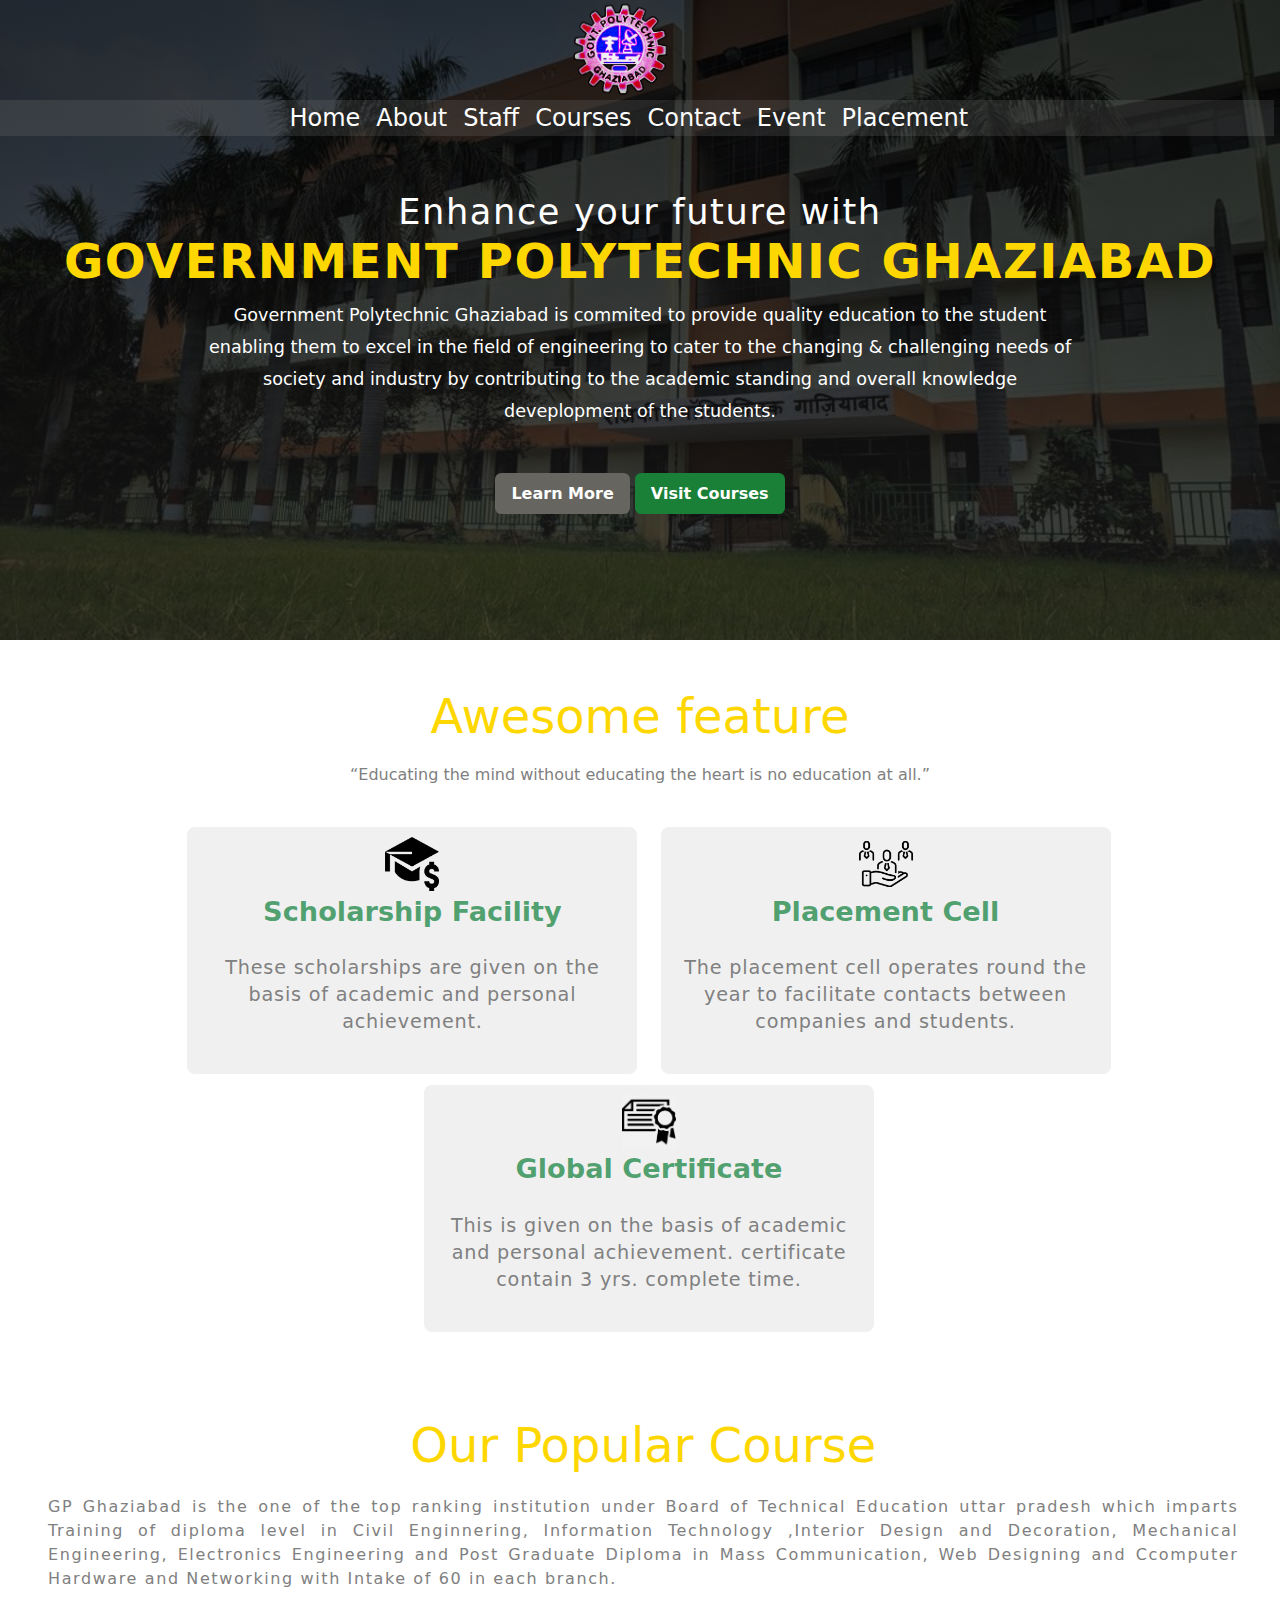
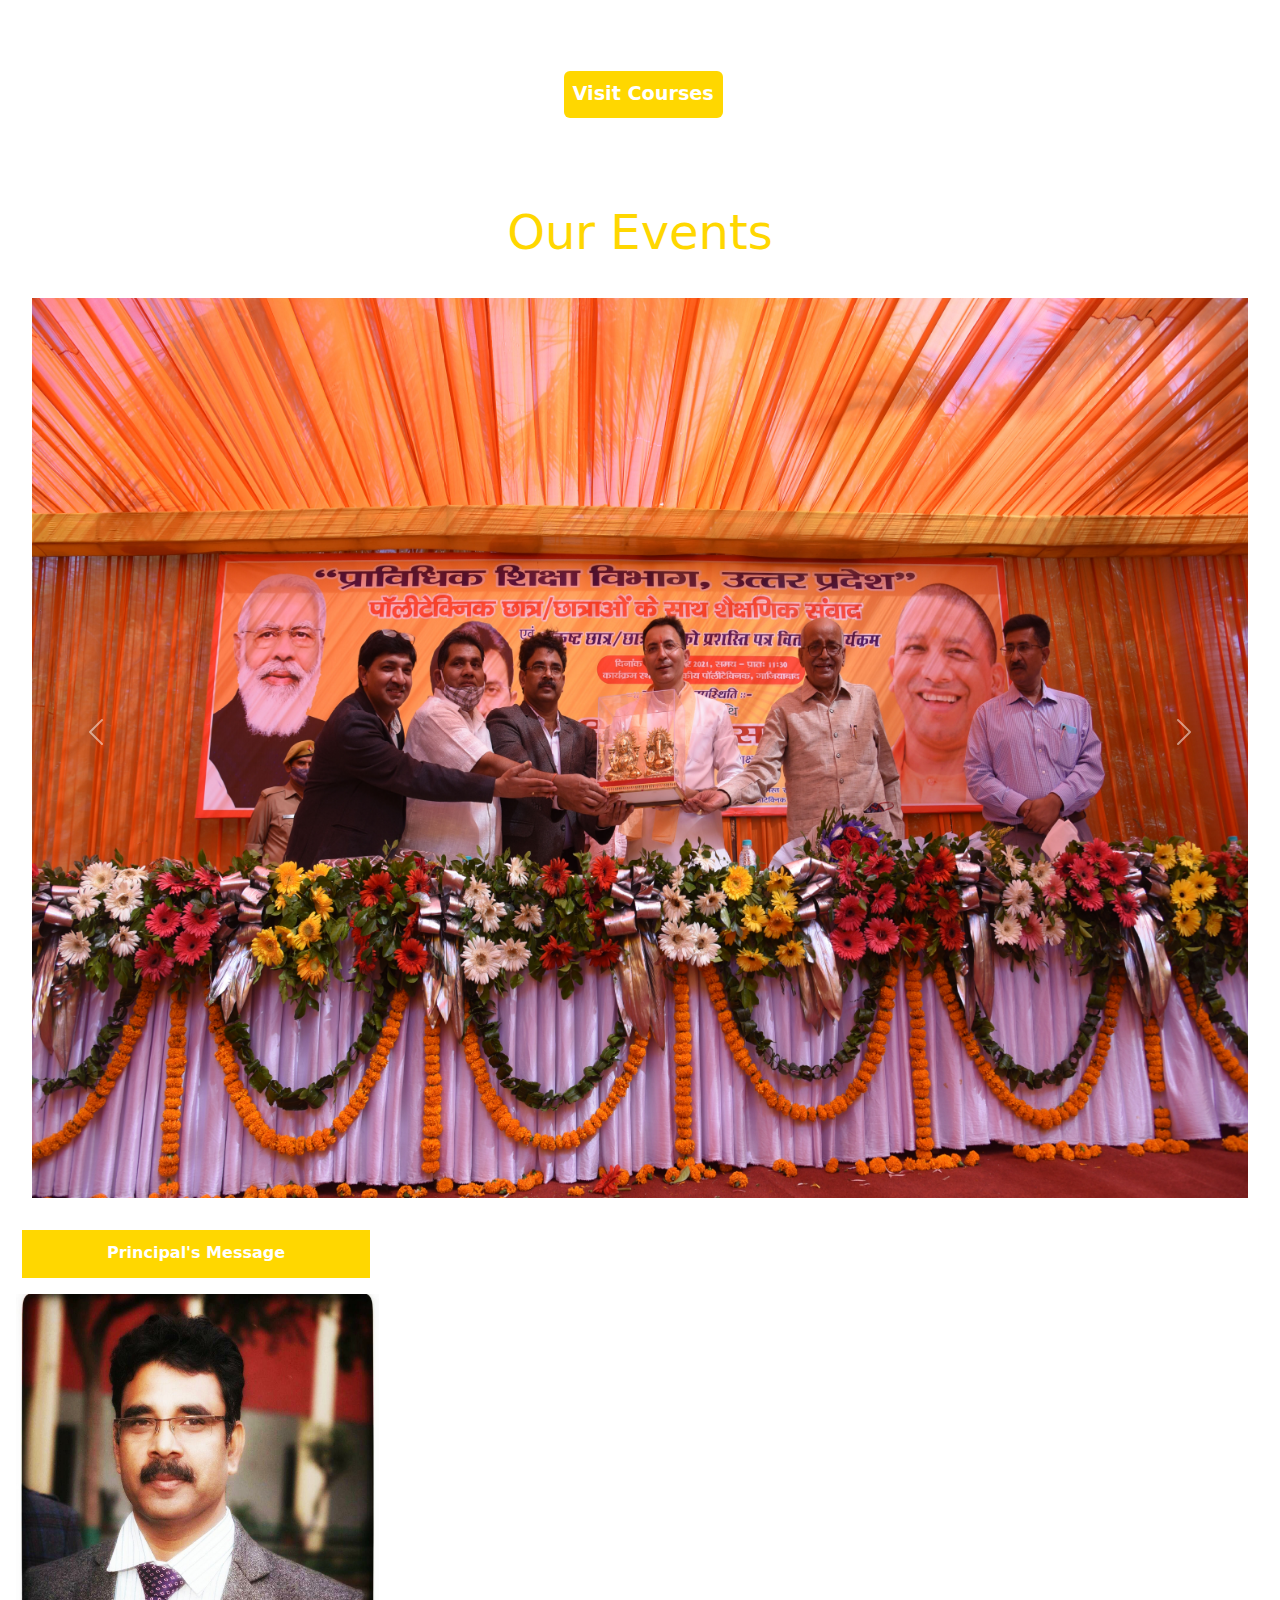
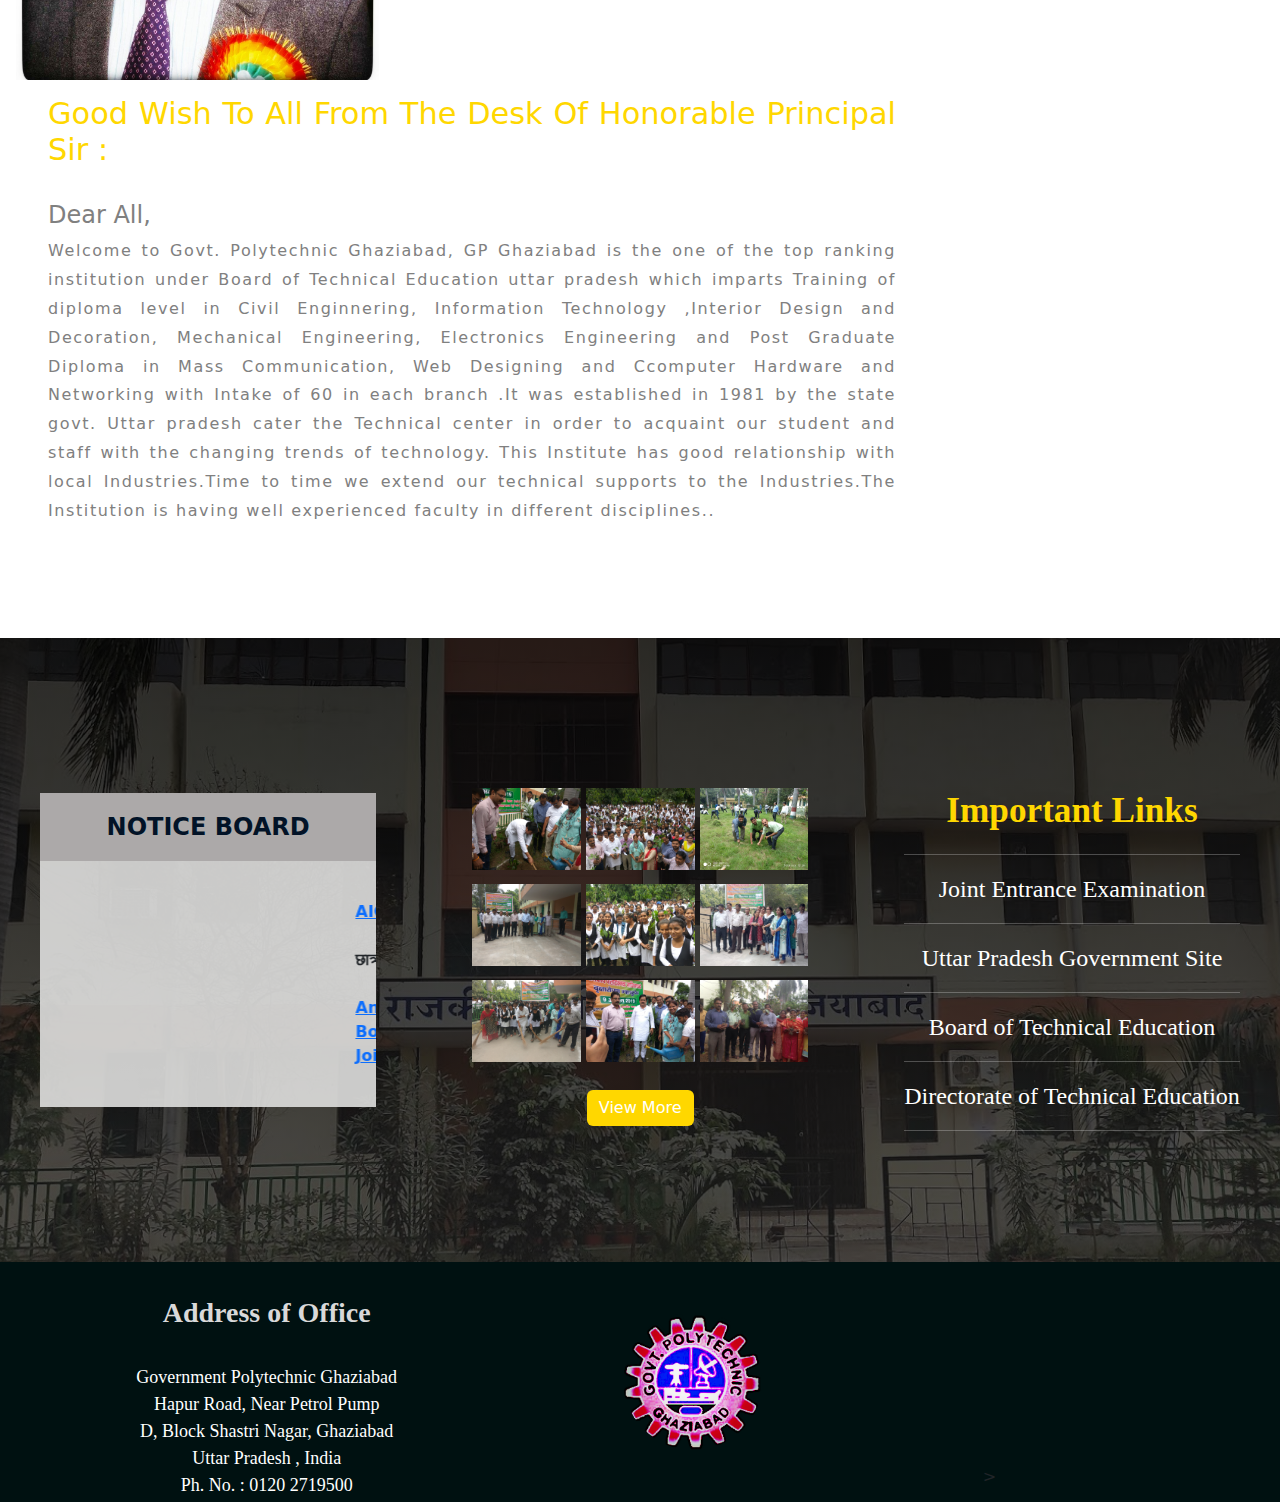
<file: index.html>
<!DOCTYPE html>
<html lang="en">
<head>
    <meta charset="UTF-8">
    <meta http-equiv="X-UA-Compatible" content="IE=edge">
    <meta name="viewport" content="width=device-width, initial-scale=1.0">
    <link rel="icon" href="images/t-logo.png">
    <title>Government Polytechnic Ghaziabad</title>

    <script src="https://cdn.jsdelivr.net/npm/bootstrap@5.0.2/dist/js/bootstrap.bundle.min.js"></script>

    <link rel="stylesheet" href="style.css">
    <link rel="stylesheet" href="resonsive.css">

    <link href="https://cdn.jsdelivr.net/npm/bootstrap@5.0.2/dist/css/bootstrap.min.css" rel="stylesheet">
    
</head>
<body>
    <!-- Navigation -->
    <nav>
        <img src="images/logo.png" alt="">
        <div class="navigation">
            <ul>
                <li><a href="index.html">Home</a></li>
                <li><a href="about.html">About</a></li>
                <li><a href="staff.html">Staff</a></li>
                <li><a href="courses.html">Courses</a></li>
                <li><a href="contact.html">Contact</a></li>
                <li><a href="event.html">Event</a></li>
                <li><a href="placement.html">Placement</a></li>
            </ul>
        </div>
    </nav>
<!-- Home -->
<section id="home">
 <h2>Enhance your future with <br><font color="gold" style="font-weight:bold; font-size: 3rem;">GOVERNMENT POLYTECHNIC GHAZIABAD </font></h2>
 <p>Government Polytechnic Ghaziabad is commited to provide quality education to the student enabling them to excel in the field of engineering to cater to the changing & challenging needs of society and industry by contributing to the academic standing and overall knowledge deveplopment of the students.</p>
 <div class="btn">
    <a class="blue" href="about.html">Learn More</a>
    <a class="yellow" href="courses.html">Visit Courses</a>
 </div>
</section>

<!-- feature -->
<section id="features">
    <h1>Awesome feature</h1>
    <p>“Educating the mind without educating the heart is no education at all.” </p>
    <div class="fea-base">
        <div class="fea-box">
          <img src="images/scholarship.png" alt="">
            <h3>Scholarship Facility</h3>
            <p>These scholarships are given on the basis of academic and personal achievement.</p>
        </div>
        <div class="fea-box">
            <img src="images/placement.png" alt="">
              <h3>Placement Cell</h3>
              <p>The placement cell operates round the year to facilitate contacts between companies and students.</p>
          </div>
          <div class="fea-box">
            <img src="images/certificate.png" alt="">
              <h3>Global Certificate</h3>
              <p>This is given on the basis of academic and personal achievement. certificate contain 3 yrs. complete time. </p>
          </div>
    </div>
</section>

<!-- Courses -->
<section id="course">
    <h1>Our Popular Course</h1>
    <div class="course"><p>GP Ghaziabad is the one of the top ranking institution under Board of Technical Education uttar pradesh which imparts Training of diploma level in Civil Enginnering, Information Technology ,Interior Design and Decoration, Mechanical Engineering, Electronics Engineering and Post Graduate Diploma in Mass Communication, Web Designing and Ccomputer Hardware and Networking with Intake of 60 in each branch.</p></div>
    <div class="btns">
        <a class="btn" href="courses.html">Visit Courses</a>
    </div>
</section>

<!-- Events -->
<section id="events">
    <h1>Our Events</h1>
    <div id="carouselExampleFade" class="carousel slide carousel-fade" data-bs-ride="carousel">
      <div class="carousel-inner">
        <div class="carousel-item active">
          <img src="images/DSC_DE.JPG" class="d-block w-100 slide" alt="...">
        </div>
        <div class="carousel-item">
          <img src="images/DSC_7977.JPG" class="d-block w-100 slide" alt="...">
        </div>
        <div class="carousel-item">
          <img src="images/pt4.jpg" class="d-block w-100 slide" alt="...">
        </div>
        <div class="carousel-item">
          <img src="images/c5.jpg" class="d-block w-100 slide" alt="...">
        </div>
      </div>
      <button class="carousel-control-prev" type="button" data-bs-target="#carouselExampleFade" data-bs-slide="prev">
        <span class="carousel-control-prev-icon" aria-hidden="true"></span>
        <span class="visually-hidden">Previous</span>
      </button>
      <button class="carousel-control-next" type="button" data-bs-target="#carouselExampleFade" data-bs-slide="next">
        <span class="carousel-control-next-icon" aria-hidden="true"></span>
        <span class="visually-hidden">Next</span>
      </button>
    </div>
</section>

<section id="prince-msg">
<div class="pl-img">
  <div class="pr-msg">
    Principal's Message
  </div>
  <div class="pr-img">
    <img src="images/princ.jpg" alt="">
  </div>
</div>
<div class="pl-content">
  <h1 style="color: gold;
  font-size: 1.9rem;
  margin-bottom: 2rem;">Good Wish To All From The Desk Of Honorable Principal Sir :</h1>
  
    <h5 style="color: gray">Dear All,</h5>
    <p style="            color: gray;
    letter-spacing: 0.1rem;
    line-height: 1.8rem;">
    Welcome to Govt. Polytechnic Ghaziabad, GP Ghaziabad is the one of the top ranking institution under Board of Technical Education uttar pradesh which imparts Training of diploma level in Civil Enginnering, Information Technology ,Interior Design and Decoration, Mechanical Engineering, Electronics Engineering and Post Graduate Diploma in Mass Communication, Web Designing and Ccomputer Hardware and Networking with Intake of 60 in each branch .It was established in 1981 by the state govt. Uttar pradesh cater the Technical center in order to acquaint our student and staff with the changing trends of technology. This Institute has good relationship with local Industries.Time to time we extend our technical supports to the Industries.The Institution is having well experienced faculty in different disciplines..</p>

</div>
</section>

<!-- Notice board -->
<section>
  <div class="row">
    <div
      id="container-change"
    >
      <div id="noti1">
        <div>
          <div id="notice">
            <span
              style="color: #021327; font-size:1.5rem; font-weight: 800"
              >NOTICE BOARD</span
            >
          </div>
        </div>
        <div
          style="height: fit-content;
          margin-bottom: 1rem;"
        >
          <span style="color: gray; font-family: Calibri; font-size: 1.6rem"
            ><br />
          </span>
          <marquee
            direction="left"
            style="min-height: inherit;
            padding: 0 1rem;
            font-weight: 700;"
            onmouseover="stop()"
            onmouseout="start()"
            scrollamount="5"
          >
            <ul class="not" style="list-style: none;">
              <li>
                <a
                  style="padding: 4px 0"
                  href="./EOA_Report 2021-2022.PDF"
                  target="_blank"
                  >AICTE EOA Report</a
                >
              </li>
              <br />
              <li>
                छात्रवृत्ति हेतु आवेदन करने के लिए -
                <a href="http://scholarship.up.nic.in/" target="blank"
                  >http://scholarship.up.nic.in/</a
                >
              </li>
              <br />
              <li>
                <a
                  href="https://forms.gle/6q8h1W7ZhbagxoiVA"
                  target="_blank"
                  >Anti Ragging Complaints</a
                >
              </li>
              <li>
                <a
                href="http://www.bteup.ac.in"
                target="_blank"
                >Board of Technical Education</a
              >
              </li>
              <li>
                <a
                href="https://jeecup.nic.in/cms/public/home.aspx"
                target="_blank" 
                >Joint Entrance Examination</a
              >
              </li>
            </ul>
          </marquee>
        </div>
      </div>
      <div
        class="img-gallery-homepage"
        style="text-align: center"
      >
        <img id="gl-img" src="images/pt5.jpg" />
        <img id="gl-img" src="images/pt6.jpg" />
        <img id="gl-img" src="images/pt7.jpg" />
        <img id="gl-img" src="images/c3.jpg">
        <img id="gl-img" src="images/pt8.jpg" />
        <img id="gl-img" src="images/c2.jpg" />
        <img id="gl-img" class="img" src="images/c5.jpg" />
        <img id="gl-img" clas="img" src="images/pt3.jpg" />
        <img id="gl-img" class="img" src="images/pt4.jpg" /><br />
        <a href="gallery.html">
          <span
            style="
              background: gold;
              border: none;
              margin-top: 1.8rem;
              color: white;
            "
            class="btn btn-primary"
            >View More</span
          ></a
        >
      </div>
      <div
        style="
          font-family: 'Times New Roman';
          font-size: 1.5rem;
          color: white;
          margin-top:2rem;
        "
      >
        <span style="color: gold; font-size: 2.2rem; font-weight: 700"
          >Important Links</span
        >
        <br />
        <hr />
        <a
          href="https://jeecup.nic.in/cms/public/home.aspx"
          target="_blank"
          style="text-decoration: none; color: white" 
          >Joint Entrance Examination</a
        >
        <hr />
        <a
          href="http://up.gov.in/"
          target="_blank"
          style="text-decoration: none; color: white"
          >Uttar Pradesh Government Site</a
        >
        <hr />
        <a
          href="http://www.bteup.ac.in"
          target="_blank"
          style="text-decoration: none; color: white"
          >Board of Technical Education</a
        >
        <hr />
        <a
          href="http://dte.up.nic.in/"
          target="_blank"
          style="text-decoration: none; color: white"
          >Directorate of Technical Education</a
        >
        <hr />
      </div>
    </div>
  </div>
</div>
</div>
</section>

<!-- footer -->
<footer>
  <div class="row" id="foot1" style="min-height: 240px">
    <div class="col-sm-12 flex-footer" style="display: flex;">
      <div class="col-sm-1"></div>
      <div class="col-sm-3 address" style="
          font-family: 'Times New Roman';
          font-size: 18px;
          color: white;
        ">
        <h3 style="color: #d9d9d9; font-weight: 600">
          <br>Address of Office
        </h3>
        <br>
        Government Polytechnic Ghaziabad<br>
        Hapur Road, Near Petrol Pump<br>
        D, Block Shastri Nagar, Ghaziabad<br>
        Uttar Pradesh , India<br>
        Ph. No. : 0120 2719500<br>
      </div>
      <div class="col-sm-1"></div>
      <div class="col-sm-3">
        <br><br>
        <img src="images/logo.png" style="
            height: 140px;
            width: 140px;
            border-radius: 50%;
            margin-top: 0%;
          ">
      </div>
      <div class="col-sm-1"></div>
      <div class="col-sm-3" style="padding-top: 20px">
        &gt;
        <iframe src="https://www.google.com/maps/embed?pb=!1m18!1m12!1m3!1d3500.4704614980296!2d77.46829421810432!3d28.675570223502984!2m3!1f0!2f0!3f0!3m2!1i1024!2i768!4f13.1!3m3!1m2!1s0x390cf18a012b899f%3A0x5877fd5186901cdc!2sGovernment+Polytechnic+Ghaziabad!5e0!3m2!1sen!2sin!4v1557681922006!5m2!1sen!2sin" style="border: 0" allowfullscreen="" width="80%" height="200px" frameborder="0"></iframe>
      </div>
    </div>
  </div>
</footer>
</body>
</html>
</file>
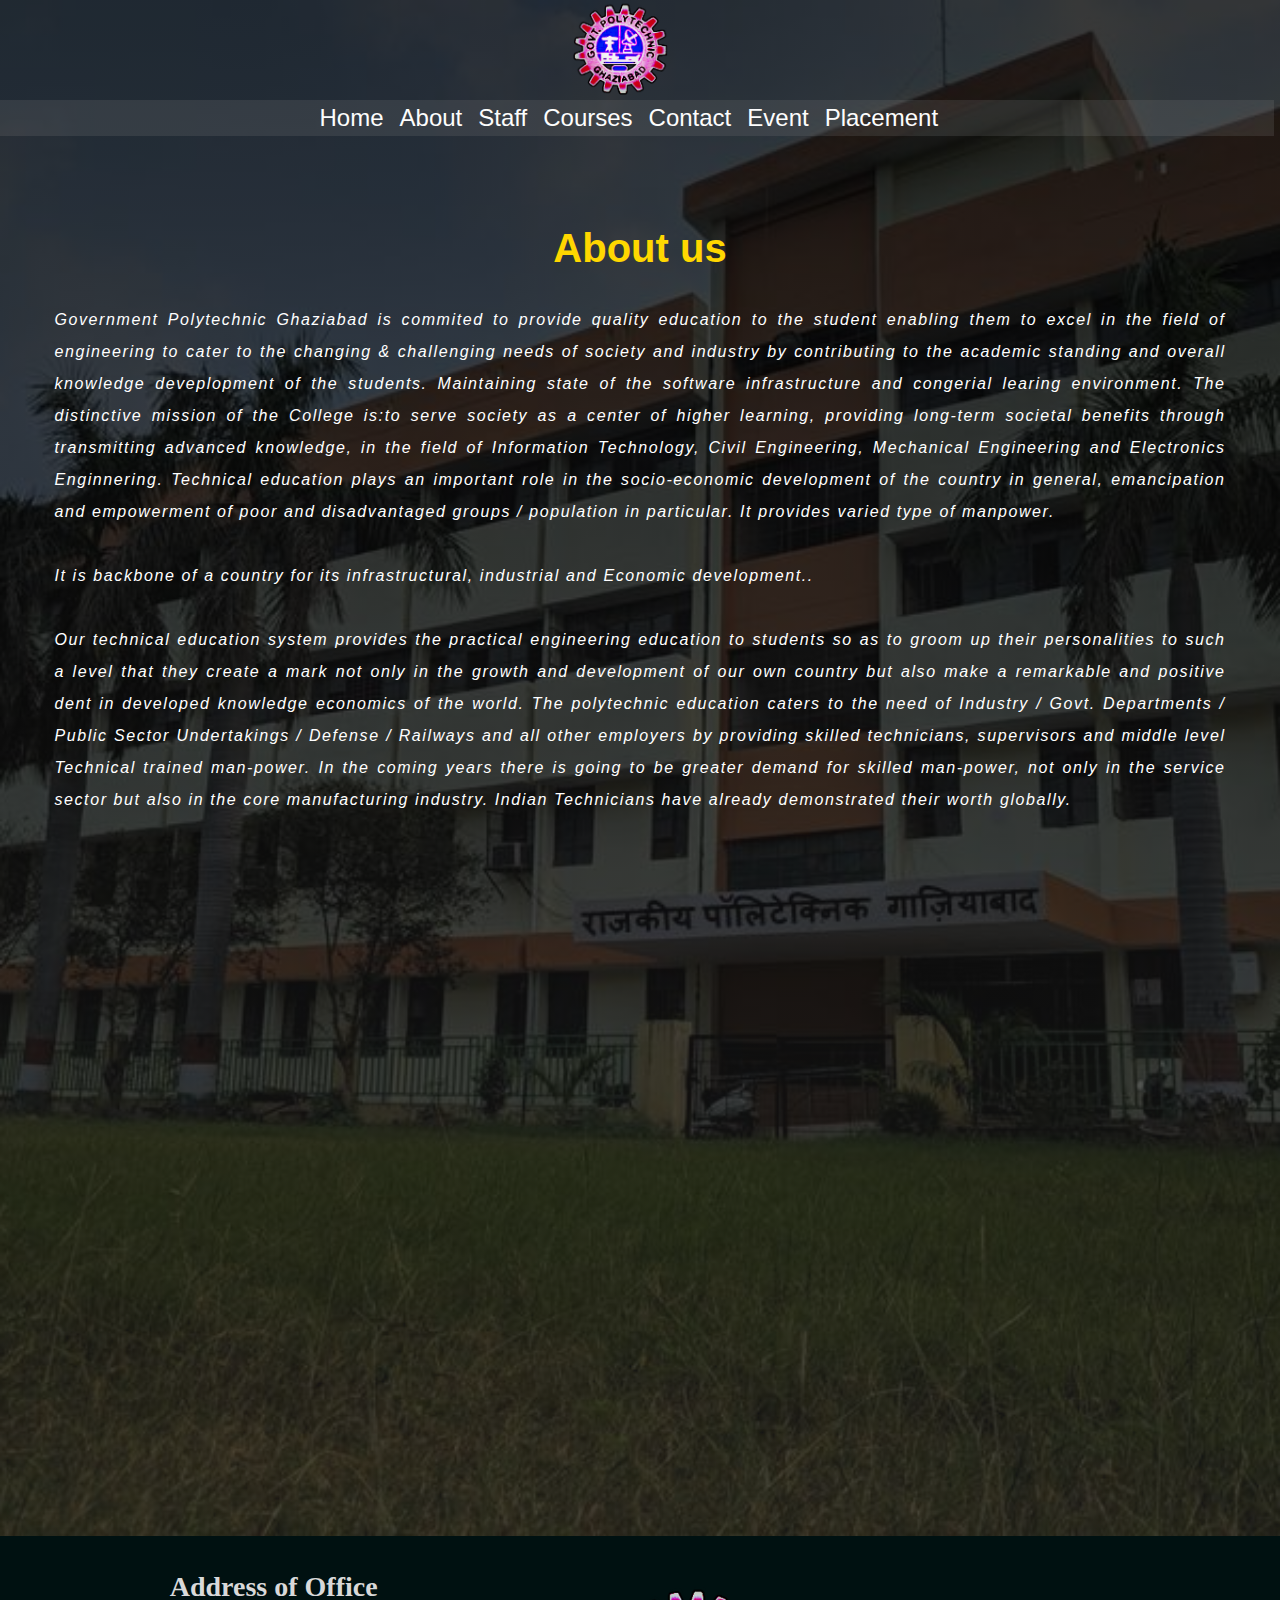
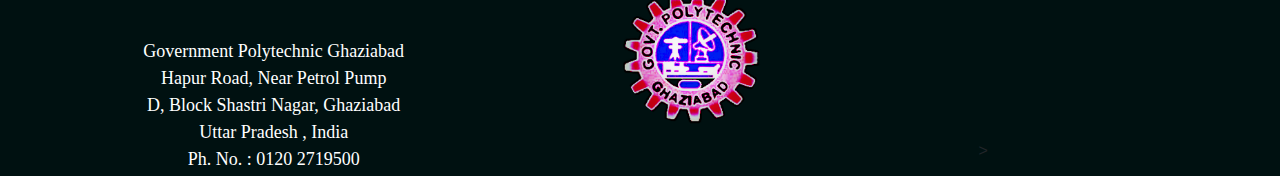
<file: about.html>
<!doctype html>
<html lang="en">
  <head>
    <!-- Required meta tags -->
    <meta charset="utf-8">
    <meta name="viewport" content="width=device-width, initial-scale=1">

    <!-- Bootstrap CSS -->
    <link href="css/bootstrap.min.css" rel="stylesheet">
    <script src="https://cdn.jsdelivr.net/npm/bootstrap@5.0.2/dist/js/bootstrap.bundle.min.js"></script>

    <link rel="stylesheet" href="style.css">
    <link rel="stylesheet" href="resonsive.css">

    <title>Government Polytechnic Ghaziabad</title>
  </head>
  <body>
    <!-- Navigation -->
    <nav>
      <img src="images/logo.png" alt="">
      <div class="navigation">
          <ul>
              <li><a href="index.html">Home</a></li>
              <li><a href="about.html">About</a></li>
              <li><a href="staff.html">Staff</a></li>
              <li><a href="courses.html">Courses</a></li>
              <li><a href="contact.html">Contact</a></li>
              <li><a href="event.html">Event</a></li>
              <li><a href="placement.html">Placement</a></li>
          </ul>
        </div>
  </nav>
<!-- Home -->
<section class="home">
    <div class="heading"><h1>About us</h1></div>
    <div class="content">
        <i><p>Government Polytechnic Ghaziabad is commited to provide quality education to the student enabling them to excel in the field of engineering to cater to the changing & challenging needs of society and industry by contributing to the academic standing and overall knowledge deveplopment of the students. Maintaining state of the software infrastructure and congerial learing environment. The distinctive mission of the College is:to serve society as a center of higher learning, providing long-term societal benefits through transmitting advanced knowledge, in the field of Information Technology, Civil Engineering, Mechanical Engineering and Electronics Enginnering. Technical education plays an important role in the socio-economic development of the country in general, emancipation and empowerment of poor and disadvantaged groups / population in particular. It provides varied type of manpower.<br><br>

        It is backbone of a country for its infrastructural, industrial and Economic development..<br><br>

        Our technical education system provides the practical engineering education to students so as to groom up their personalities to such a level that they create a mark not only in the growth and development of our own country but also make a remarkable and positive dent in developed knowledge economics of the world. The polytechnic education caters to the need of Industry / Govt. Departments / Public Sector Undertakings / Defense / Railways and all other employers by providing skilled technicians, supervisors and middle level Technical trained man-power. In the coming years there is going to be greater demand for skilled man-power, not only in the service sector but also in the core manufacturing industry. Indian Technicians have already demonstrated their worth globally. </p></i>

    </div>

</section>
<!-- footer -->
<footer>
  <div class="row" id="foot1" style="min-height: 240px">
    <div class="col-sm-12 flex-footer" style="display: flex;">
      <div class="col-sm-1"></div>
      <div class="col-sm-3 address" style="
          font-family: 'Times New Roman';
          font-size: 18px;
          color: white;
        ">
        <h3 style="color: #d9d9d9; font-weight: 600">
          <br>Address of Office
        </h3>
        <br>
        Government Polytechnic Ghaziabad<br>
        Hapur Road, Near Petrol Pump<br>
        D, Block Shastri Nagar, Ghaziabad<br>
        Uttar Pradesh , India<br>
        Ph. No. : 0120 2719500<br>
      </div>
      <div class="col-sm-1"></div>
      <div class="col-sm-3">
        <br><br>
        <img src="images/logo.png" style="
            height: 140px;
            width: 140px;
            border-radius: 50%;
            margin-top: 0%;
          ">
      </div>
      <div class="col-sm-1"></div>
      <div class="col-sm-3" style="padding-top: 20px">
        &gt;
        <iframe src="https://www.google.com/maps/embed?pb=!1m18!1m12!1m3!1d3500.4704614980296!2d77.46829421810432!3d28.675570223502984!2m3!1f0!2f0!3f0!3m2!1i1024!2i768!4f13.1!3m3!1m2!1s0x390cf18a012b899f%3A0x5877fd5186901cdc!2sGovernment+Polytechnic+Ghaziabad!5e0!3m2!1sen!2sin!4v1557681922006!5m2!1sen!2sin" style="border: 0" allowfullscreen="" width="80%" height="200px" frameborder="0"></iframe>
      </div>
    </div>
  </div>
</footer>
</body>
</html>
</file>
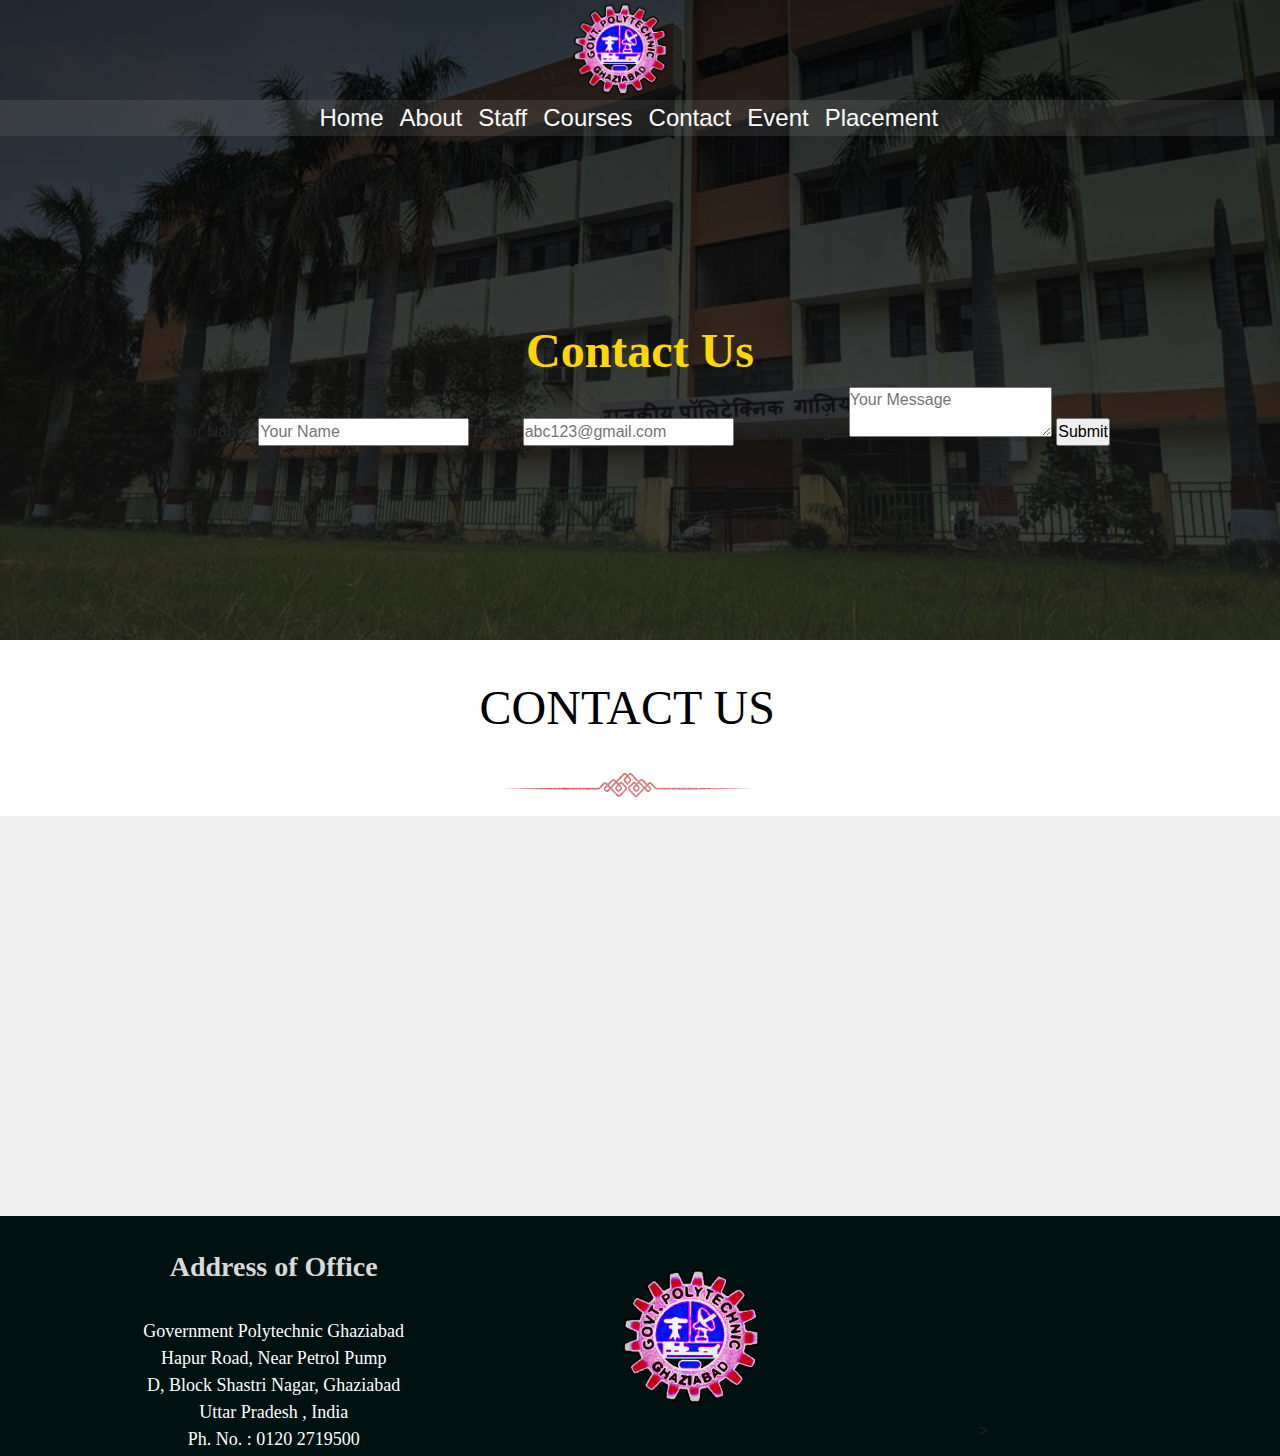
<file: contact.html>
<!doctype html>
<html lang="en">
  <head>
    <!-- Required meta tags -->
    <meta charset="utf-8">
    <meta name="viewport" content="width=device-width, initial-scale=1">

    <!-- Bootstrap CSS -->
    <link href="css/bootstrap.min.css" rel="stylesheet">
    <script src="https://cdn.jsdelivr.net/npm/bootstrap@5.0.2/dist/js/bootstrap.bundle.min.js"></script>

    <link rel="stylesheet" href="style.css">
    <link rel="stylesheet" href="resonsive.css">

    <title>Government Polytechnic Ghaziabad</title>
  </head>
  <body>
     <!-- Navigation -->
     <nav>
      <img src="images/logo.png" alt="">
      <div class="navigation">
          <ul>
              <li><a href="index.html">Home</a></li>
              <li><a href="about.html">About</a></li>
              <li><a href="staff.html">Staff</a></li>
              <li><a href="courses.html">Courses</a></li>
              <li><a href="contact.html">Contact</a></li>
              <li><a href="event.html">Event</a></li>
              <li><a href="placement.html">Placement</a></li>              
          </ul>
        </div>
  </nav>
    <!-- Home -->
    <section id="home">
      <h3
      style="
font-family: times new roman;
text-align: center;
margin-top: 4rem;
color: gold;
font-weight: bold;
font-size: 3rem;">
      Contact Us
    </h3>
    <div class="form">
    <form action="mail.php" method="post" autocomplete="off">
      <label for="name">Your Name:</label>
      <input type="text" name="name" placeholder="Your Name">  
      <label for="email">Email:</label>
      <input type="email" name="email" placeholder="abc123@gmail.com">
      <label for="message">Your message:</label>
      <textarea name="message" placeholder="Your Message"></textarea>
      <input type="submit" name="Submit">
     </form>
     </div>
    </section>
  
          <div
            class="col-sm-11"
            style="
font-family: Calibri;
font-size: 3rem;
color: black;
text-align: center;
margin-top: 2rem;
margin-left: 0rem;
width: 98vw;
            "
          >
            CONTACT US
                <div class="text-center mv">
      <img src="images/img2.png" class="img-responsive fd" alt="line" />
    </div>
          </div>
        </div>
        <div style="height: 25rem; background: #efefef; text-align: center;">
                        <div class="custom">
                             <iframe src="https://www.google.com/maps/embed?pb=!1m18!1m12!1m3!1d3500.464013628993!2d77.4675861155795!3d28.675763188872754!2m3!1f0!2f0!3f0!3m2!1i1024!2i768!4f13.1!3m3!1m2!1s0x390cf18a012b899f%3A0x5877fd5186901cdc!2sGovernment%20Polytechnic%20Ghaziabad!5e0!3m2!1sen!2sin!4v1627841828270!5m2!1sen!2sin" style="border: 0;
                             width: 97vw;
                             height: 25rem;
                             margin-left: 0px;" allowfullscreen="" loading="lazy"></iframe>
                        </div>
            </div>
          
        </div>
        

<!-- footer -->
<footer>
  <div class="row" id="foot1" style="min-height: 240px">
    <div class="col-sm-12 flex-footer" style="display: flex;">
      <div class="col-sm-1"></div>
      <div class="col-sm-3 address" style="
          font-family: 'Times New Roman';
          font-size: 18px;
          color: white;
        ">
        <h3 style="color: #d9d9d9; font-weight: 600">
          <br>Address of Office
        </h3>
        <br>
        Government Polytechnic Ghaziabad<br>
        Hapur Road, Near Petrol Pump<br>
        D, Block Shastri Nagar, Ghaziabad<br>
        Uttar Pradesh , India<br>
        Ph. No. : 0120 2719500<br>
      </div>
      <div class="col-sm-1"></div>
      <div class="col-sm-3">
        <br><br>
        <img src="images/logo.png" style="
            height: 140px;
            width: 140px;
            border-radius: 50%;
            margin-top: 0%;
          ">
      </div>
      <div class="col-sm-1"></div>
      <div class="col-sm-3" style="padding-top: 20px">
        &gt;
        <iframe src="https://www.google.com/maps/embed?pb=!1m18!1m12!1m3!1d3500.4704614980296!2d77.46829421810432!3d28.675570223502984!2m3!1f0!2f0!3f0!3m2!1i1024!2i768!4f13.1!3m3!1m2!1s0x390cf18a012b899f%3A0x5877fd5186901cdc!2sGovernment+Polytechnic+Ghaziabad!5e0!3m2!1sen!2sin!4v1557681922006!5m2!1sen!2sin" style="border: 0" allowfullscreen="" width="80%" height="200px" frameborder="0"></iframe>
      </div>
    </div>
  </div>
</footer>
</body>
</html>
</file>
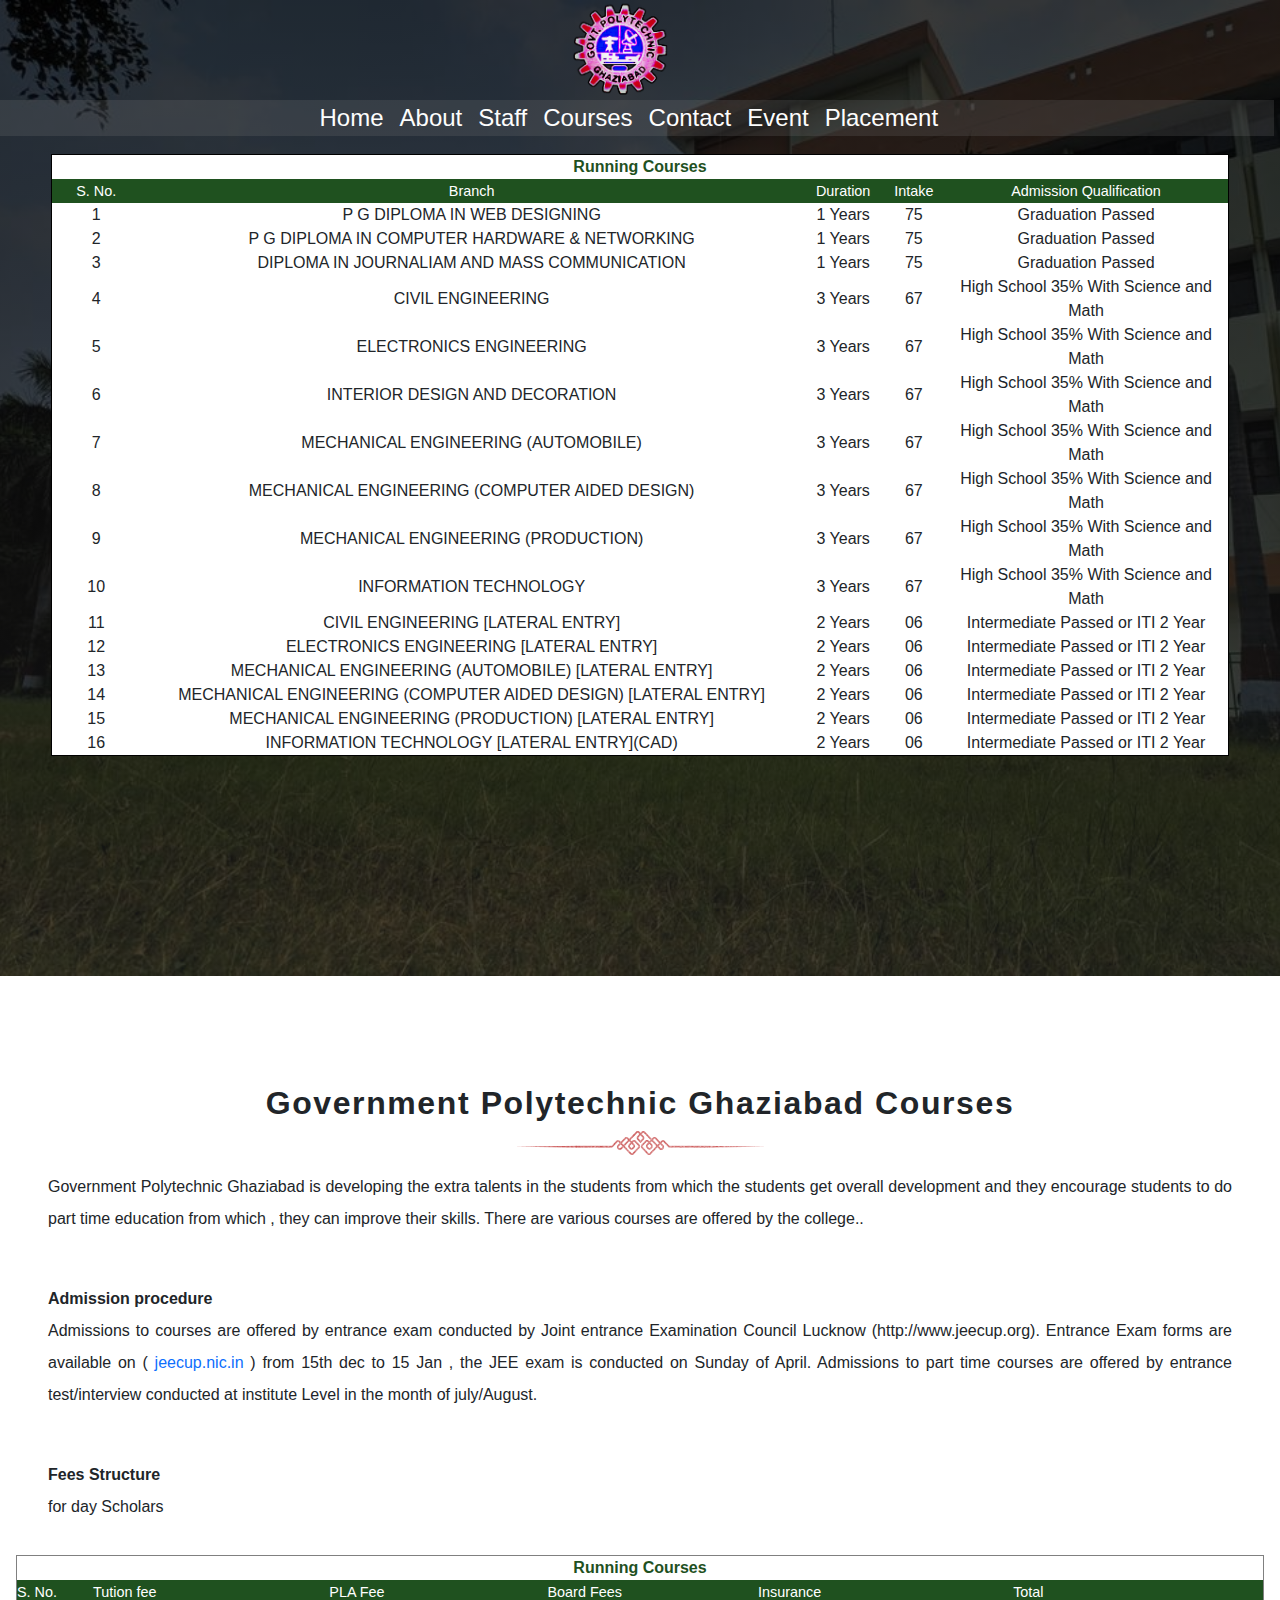
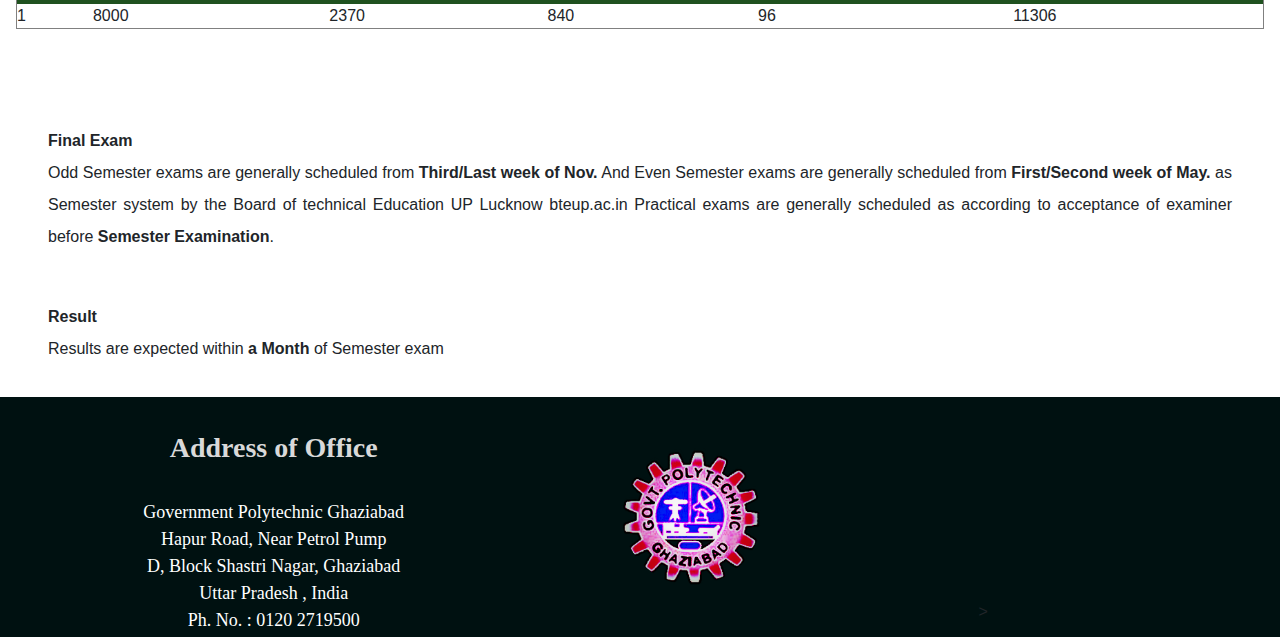
<file: courses.html>
<!doctype html>
<html lang="en">
  <head>
    <!-- Required meta tags -->
    <meta charset="utf-8">
    <meta name="viewport" content="width=device-width, initial-scale=1">

    <!-- Bootstrap CSS -->
    <link href="css/bootstrap.min.css" rel="stylesheet">
    <script src="https://cdn.jsdelivr.net/npm/bootstrap@5.0.2/dist/js/bootstrap.bundle.min.js"></script>

    <link rel="stylesheet" href="style.css">
    <link rel="stylesheet" href="resonsive.css">

    <title>Government Polytechnic Ghaziabad</title>
  </head>
  <body>
     <!-- Navigation -->
     <nav>
      <img src="images/logo.png" alt="">
      <div class="navigation">
          <ul>
              <li><a href="index.html">Home</a></li>
              <li><a href="about.html">About</a></li>
              <li><a href="staff.html">Staff</a></li>
              <li><a href="courses.html">Courses</a></li>
              <li><a href="contact.html">Contact</a></li>
              <li><a href="event.html">Event</a></li>
              <li><a href="placement.html">Placement</a></li>              
          </ul>
        </div>
  </nav>
    <!-- Home -->
    <section  class="home-courses" class="home-courses">
      <div class="courses">
      <table cellpadding="3" cellspacing="0">
        <tr>
          <td colspan="5" align="center" bgcolor="white"><strong> <font color="#1f511f"> Running Courses</font></strong></td>
        </tr>
        <tr bgcolor="#1f511f">
          <td width="95"><span class="style1">S. No.</span></td>
          <td width="714"><span class="style1">Branch</span></td>
          <td width="83"><span class="style1">Duration</span></td>
          <td width="63"><span class="style1">Intake</span></td>
          <td width="303">
            <span class="style1">Admission Qualification</span>
          </td>
        </tr>
        <tr bgcolor="white">
          <td>1</td>
          <td>P G DIPLOMA IN WEB DESIGNING</td>
          <td>1 Years</td>
          <td>75</td>
          <td>Graduation Passed</td>
        </tr>
        <tr bgcolor="white">
          <td>2</td>
          <td>P G DIPLOMA IN COMPUTER HARDWARE & NETWORKING</td>
          <td>1 Years</td>
          <td>75</td>
          <td>Graduation Passed</td>
        </tr>
        <tr bgcolor="white">
          <td>3</td>
          <td>DIPLOMA IN JOURNALIAM AND MASS COMMUNICATION</td>
          <td>1 Years</td>
          <td>75</td>
          <td>Graduation Passed</td>
        </tr>
        <tr bgcolor="white">
          <td>4</td>
          <td>CIVIL ENGINEERING</td>
          <td>3 Years</td>
          <td>67</td>
          <td>High School 35% With Science and Math</td>
        </tr>
        <tr bgcolor="white">
          <td>5</td>
          <td>ELECTRONICS ENGINEERING</td>
          <td>3 Years</td>
          <td>67</td>
          <td>High School 35% With Science and Math</td>
        </tr>
        <tr bgcolor="white">
          <td>6</td>
          <td>INTERIOR DESIGN AND DECORATION</td>
          <td>3 Years</td>
          <td>67</td>
          <td>High School 35% With Science and Math</td>
        </tr>
        <tr bgcolor="white">
          <td>7</td>
          <td>MECHANICAL ENGINEERING (AUTOMOBILE)</td>
          <td>3 Years</td>
          <td>67</td>
          <td>High School 35% With Science and Math</td>
        </tr>
        <tr bgcolor="white">
          <td>8</td>
          <td>MECHANICAL ENGINEERING (COMPUTER AIDED DESIGN)</td>
          <td>3 Years</td>
          <td>67</td>
          <td>High School 35% With Science and Math</td>
        </tr>
        <tr bgcolor="white">
          <td>9</td>
          <td>MECHANICAL ENGINEERING (PRODUCTION)</td>
          <td>3 Years</td>
          <td>67</td>
          <td>High School 35% With Science and Math</td>
        </tr>
        <tr bgcolor="white">
          <td>10</td>
          <td>INFORMATION TECHNOLOGY</td>
          <td>3 Years</td>
          <td>67</td>
          <td>High School 35% With Science and Math</td>
        </tr>
        <tr bgcolor="white">
          <td>11</td>
          <td>CIVIL ENGINEERING [LATERAL ENTRY]</td>
          <td>2 Years</td>
          <td>06</td>
          <td>Intermediate Passed or ITI 2 Year</td>
        </tr>
        <tr bgcolor="white">
          <td>12</td>
          <td>ELECTRONICS ENGINEERING [LATERAL ENTRY]</td>
          <td>2 Years</td>
          <td>06</td>
          <td>Intermediate Passed or ITI 2 Year</td>
        </tr>
        <tr bgcolor="white">
          <td>13</td>
          <td>MECHANICAL ENGINEERING (AUTOMOBILE) [LATERAL ENTRY]</td>
          <td>2 Years</td>
          <td>06</td>
          <td>Intermediate Passed or ITI 2 Year</td>
        </tr>
        <tr bgcolor="white">
          <td>14</td>
          <td>
            MECHANICAL ENGINEERING (COMPUTER AIDED DESIGN) [LATERAL ENTRY]
          </td>
          <td>2 Years</td>
          <td>06</td>
          <td>Intermediate Passed or ITI 2 Year</td>
        </tr>
        <tr bgcolor="white">
          <td>15</td>
          <td>MECHANICAL ENGINEERING (PRODUCTION) [LATERAL ENTRY]</td>
          <td>2 Years</td>
          <td>06</td>
          <td>Intermediate Passed or ITI 2 Year</td>
        </tr>
        <tr bgcolor="white">
          <td>16</td>
          <td>INFORMATION TECHNOLOGY [LATERAL ENTRY](CAD)</td>
          <td>2 Years</td>
          <td>06</td>
          <td>Intermediate Passed or ITI 2 Year</td>
        </tr>
      </table></div>
      </section>
      <div class="body" style="padding-top: 12vh;">
      <h3 style="text-align: center;
      font-weight: bold;
      letter-spacing: .1rem;
      font-size: 2rem;
      font-family: Verdana, Geneva, sans-serif;">
        Government Polytechnic Ghaziabad Courses
      </h3>
      <div class="text-center mv">
        <img src="images/img2.png" class="img-responsive fd" alt="line" />
      </div>

      <p class="para">
        Government Polytechnic Ghaziabad is developing the extra talents in
        the students from which the students get overall development and they
        encourage students to do part time education from which , they can
        improve their skills. There are various courses are offered by the
        college..
      </p>
      <p class="para">
        <strong>Admission procedure</strong><br />
        Admissions to courses are offered by entrance exam conducted by Joint
        entrance Examination Council Lucknow (http://www.jeecup.org). Entrance
        Exam forms are available on (
        <a href="https://jeecup.nic.in">jeecup.nic.in</a> ) from 15th dec to
        15 Jan , the JEE exam is conducted on Sunday of April. Admissions to
        part time courses are offered by entrance test/interview conducted at
        institute Level in the month of july/August.
      </p>

      <p class="para">
        <strong>Fees Structure </strong><br />
        for day Scholars
      </p>
      <table style="margin: 0vh 1rem 5rem;" border="1" cellpadding="5" cellspacing="0">
        <tr>
          <td colspan="6" align="center" bgcolor="white"><strong><font color="#1f511f">Running Courses</font></strong></td>
        </tr>
        <tr bgcolor="#1f511f">
          <td width="94">
            <span class="style1">S. No.</span>
          </td>
          <td width="301"><span class="style1">Tution fee</span></td>
          <td width="278"><span class="style1">PLA Fee</span></td>
          <td width="267"><span class="style1">Board Fees</span></td>
          <td width="318"><span class="style1">Insurance</span></td>
          <td width="318"><span class="style1">Total</span></td>
        </tr>
        <tr bgcolor="white">
          <td>1</td>
          <td>8000</td>
          <td>2370</td>
          <td>840</td>
          <td>96</td>
          <td>11306</td>
        </tr>
      </table>
      <p class="para">
        <strong>Final Exam </strong><br />
        Odd Semester exams are generally scheduled from
        <strong>Third/Last week of Nov.</strong> And Even Semester exams are
        generally scheduled from <strong>First/Second week of May.</strong> as
        Semester system by the Board of technical Education UP Lucknow
        bteup.ac.in Practical exams are generally scheduled as according to
        acceptance of examiner before <strong>Semester Examination</strong>.
      </p>

      <p class="para">
        <strong>Result </strong><br />
        Results are expected within <strong>a Month</strong> of Semester exam
      </p>
    </div>
  </div>
  </div>
 <!-- footer -->
<footer>
  <div class="row" id="foot1" style="min-height: 240px">
    <div class="col-sm-12 flex-footer" style="display: flex;">
      <div class="col-sm-1"></div>
      <div class="col-sm-3 address" style="
          font-family: 'Times New Roman';
          font-size: 18px;
          color: white;
        ">
        <h3 style="color: #d9d9d9; font-weight: 600">
          <br>Address of Office
        </h3>
        <br>
        Government Polytechnic Ghaziabad<br>
        Hapur Road, Near Petrol Pump<br>
        D, Block Shastri Nagar, Ghaziabad<br>
        Uttar Pradesh , India<br>
        Ph. No. : 0120 2719500<br>
      </div>
      <div class="col-sm-1"></div>
      <div class="col-sm-3">
        <br><br>
        <img src="images/logo.png" style="
            height: 140px;
            width: 140px;
            border-radius: 50%;
            margin-top: 0%;
          ">
      </div>
      <div class="col-sm-1"></div>
      <div class="col-sm-3" style="padding-top: 20px">
        &gt;
        <iframe src="https://www.google.com/maps/embed?pb=!1m18!1m12!1m3!1d3500.4704614980296!2d77.46829421810432!3d28.675570223502984!2m3!1f0!2f0!3f0!3m2!1i1024!2i768!4f13.1!3m3!1m2!1s0x390cf18a012b899f%3A0x5877fd5186901cdc!2sGovernment+Polytechnic+Ghaziabad!5e0!3m2!1sen!2sin!4v1557681922006!5m2!1sen!2sin" style="border: 0" allowfullscreen="" width="80%" height="200px" frameborder="0"></iframe>
      </div>
    </div>
  </div>
</footer>    
</body>
</html>
</file>
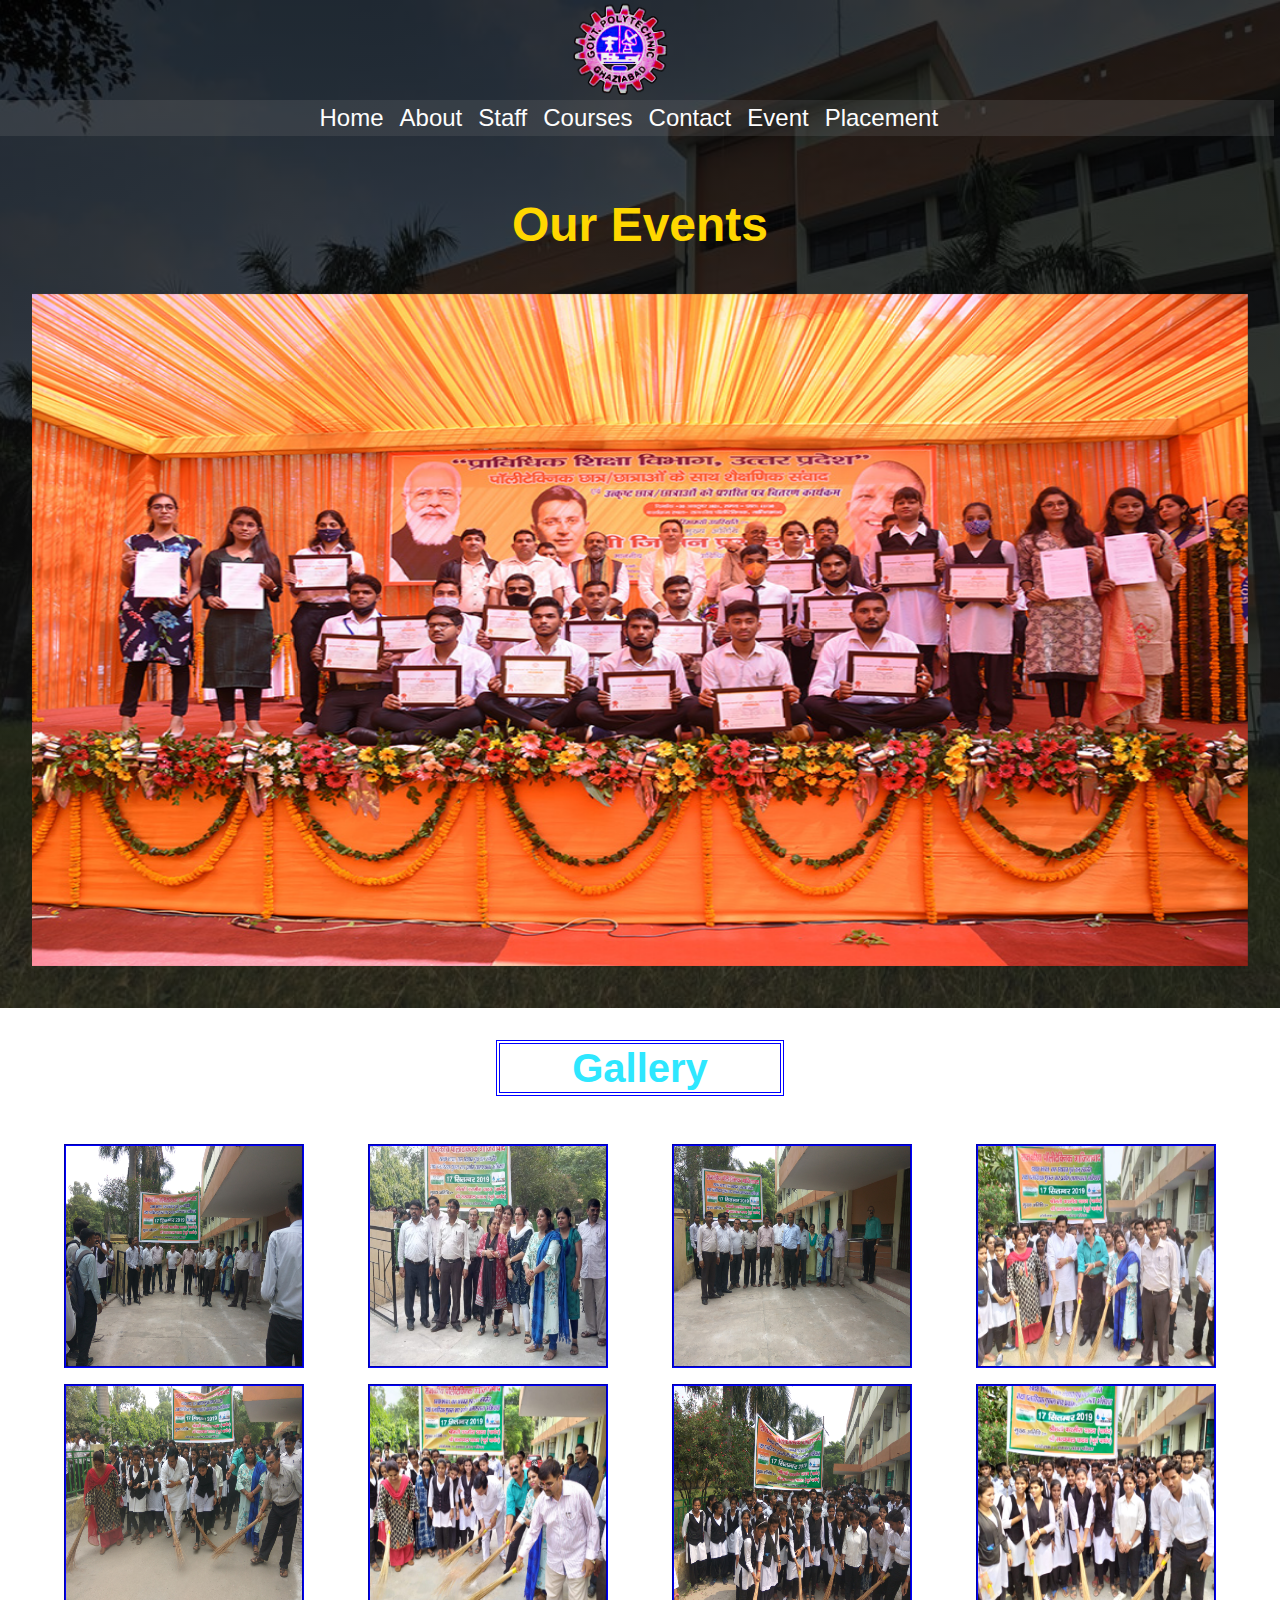
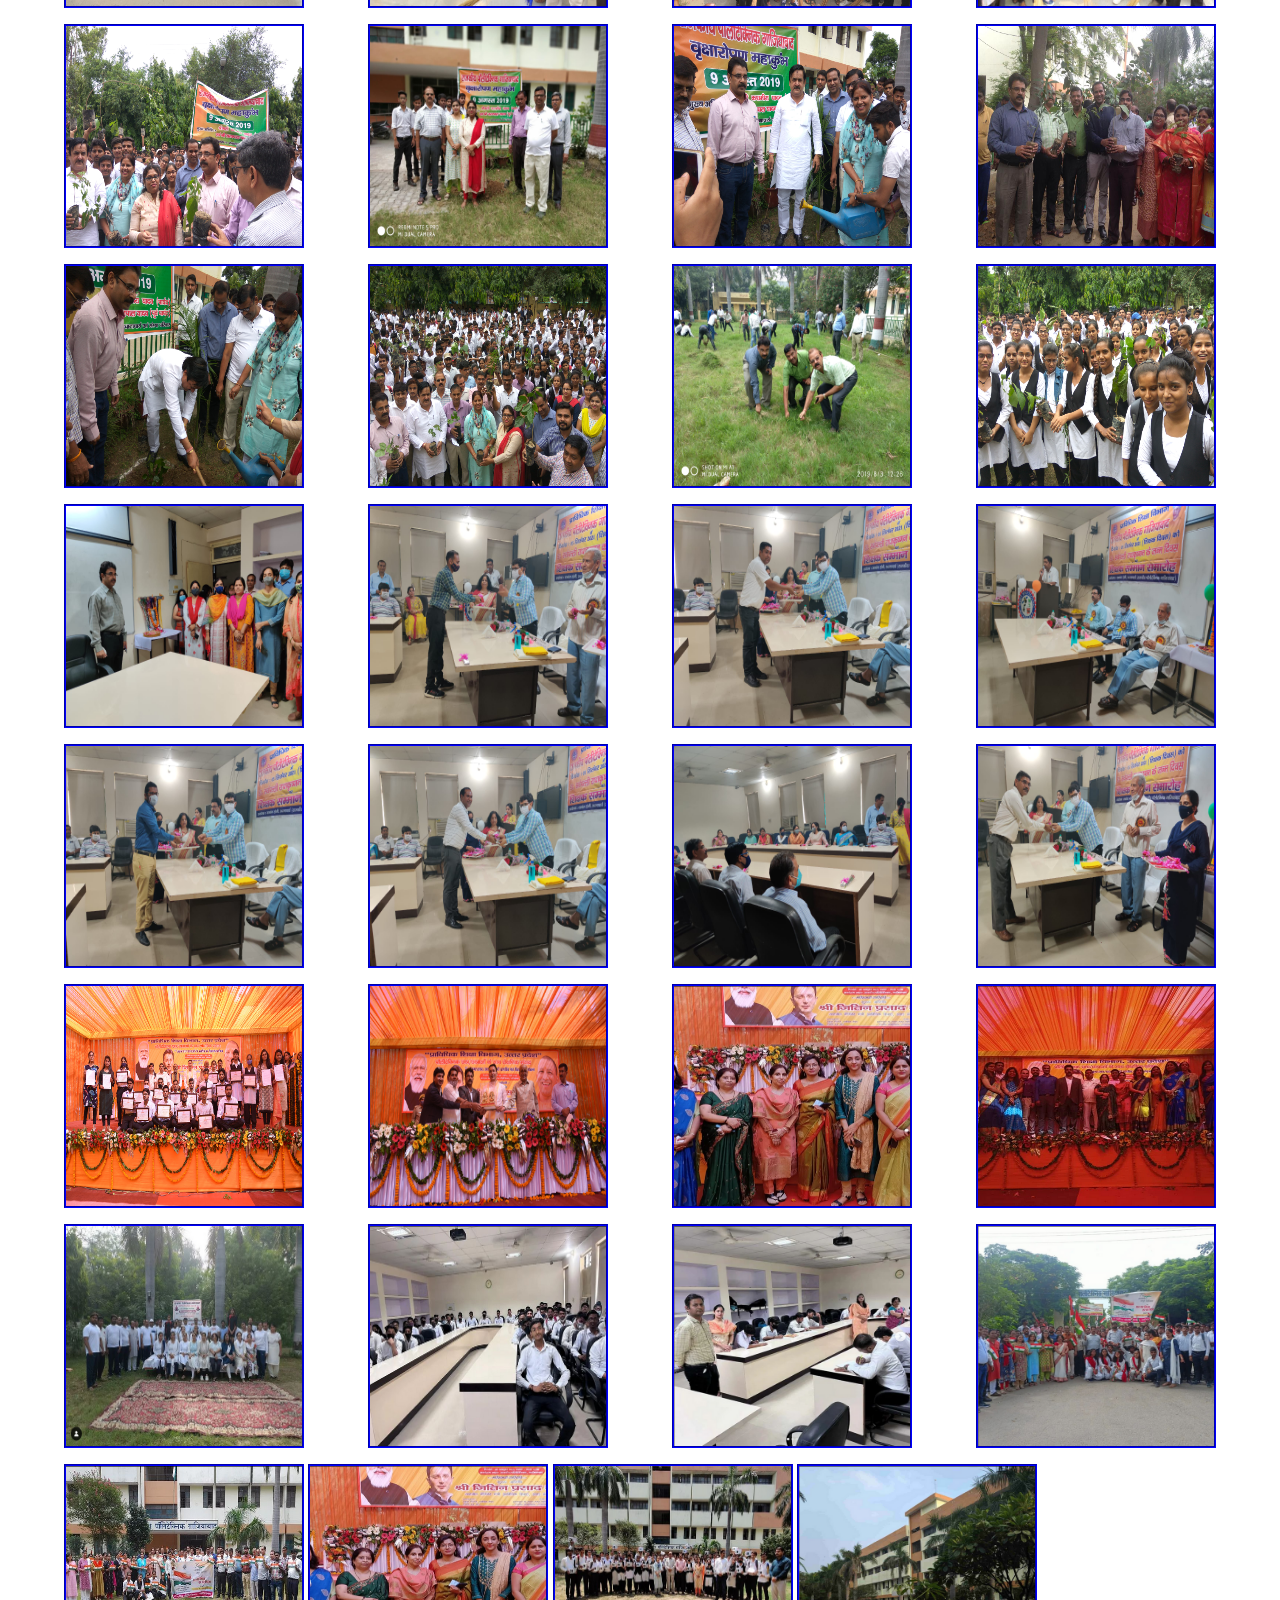
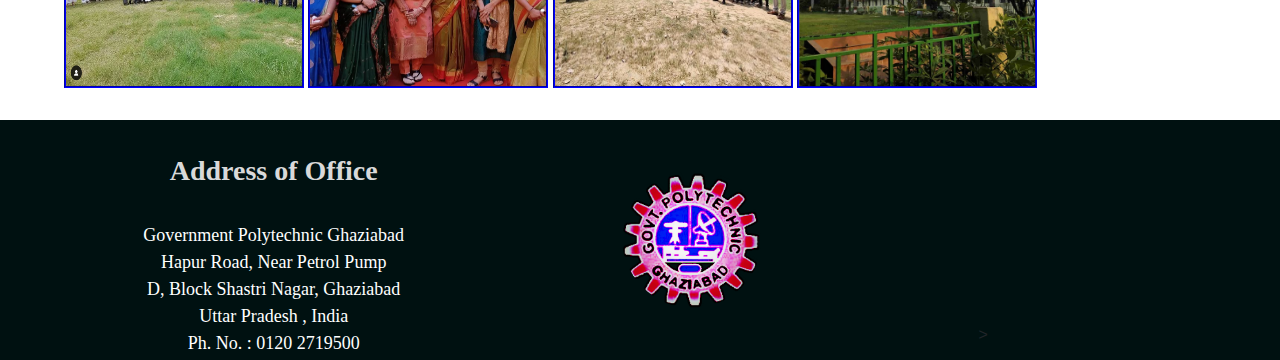
<file: event.html>
<!doctype html>
<html lang="en">
  <head>
    <!-- Required meta tags -->
    <meta charset="utf-8">
    <meta name="viewport" content="width=device-width, initial-scale=1">

    <!-- Bootstrap CSS -->
    <link href="css/bootstrap.min.css" rel="stylesheet">
    <script src="https://cdn.jsdelivr.net/npm/bootstrap@5.0.2/dist/js/bootstrap.bundle.min.js"></script>

    <link rel="stylesheet" href="style.css">
    <link rel="stylesheet" href="resonsive.css">

    <title>Government Polytechnic Ghaziabad</title>
  </head>
  <body>
    <!-- Navigation -->
    <nav>
      <img src="images/logo.png" alt="">
      <div class="navigation">
          <ul>
              <li><a href="index.html">Home</a></li>
              <li><a href="about.html">About</a></li>
              <li><a href="staff.html">Staff</a></li>
              <li><a href="courses.html">Courses</a></li>
              <li><a href="contact.html">Contact</a></li>
              <li><a href="event.html">Event</a></li>
              <li><a href="placement.html">Placement</a></li>              
          </ul>
        </div>
  </nav>
    <!-- Home -->
    <section id="home-e">
        <h1>Our Events</h1>
        <div id="event" class="carousel slide" data-bs-ride="carousel">
          <div class="carousel-inner">
            <div class="carousel-item active">
              <img src="images/DSC_7977.JPG" class="d-block slides" alt="...">
            </div>
            <div class="carousel-item">
              <img src="images/DSC_DE.JPG" class="d-block slides" alt="...">
            </div>
            <div class="carousel-item">
              <img src="images/pt3.jpg" class="d-block slides" alt="...">
            </div>
            <div class="carousel-item">
              <img src="images/pt4.jpg" class="d-block slides" alt="...">
            </div>
          </div>
        </div>
    </section>
    
    <h1 id="a">Gallery</h1>
  
    <div class="box">
    <img id="img" src="images/c1.jpg" alt="">
    <img  id="img" src="images/c2.jpg" alt="">
    <img id="img" src="images/c3.jpg" alt="">
    <img id="img" src="images/c4.jpg" alt="">
    <img id="img" src="images/c5.jpg" alt="">
    <img id="img" src="images/c6.jpg" alt="">
    <img id="img" src="images/c7.jpg" alt="">
    <img id="img" src="images/c8.jpg" alt="">
    <img id="img" src="images/pt1.jpg" alt="">
    <img id="img" src="images/pt2 (2).jpg" alt="">
    <img id="img" src="images/pt3.jpg" alt="">
    <img id="img" src="images/pt4.jpg" alt="">
    <img id="img" src="images/pt5.jpg" alt="">
    <img id="img" src="images/pt6.jpg" alt="">
    <img id="img" src="images/pt7.jpg" alt="">
    <img id="img" src="images/pt8.jpg" alt="">
    <img id="img" src="images/s.jpeg" alt=""> 
    <img id="img" src="images/s1.jpeg" alt=""> 
    <img id="img" src="images/s2.jpeg" alt="">
    <img id="img" src="images/s3.jpeg" alt="">
    <img id="img" src="images/s4.jpeg" alt="">
    <img id="img" src="images/s5.jpeg" alt="">
    <img id="img" src="images/s6.jpeg" alt="">
    <img id="img" src="images/s7.jpeg" alt="">
    <img id="img" src="images/DSC_7977.JPG" alt="">
    <img id="img" src="images/DSC_DE.JPG" alt="">
    <img id="img" src="images/i.png" alt="">
    <img id="img" src="images/i1.png" alt="">
    <img id="img" src="images/i2.png" alt="">
    <img id="img" src="images/i3.png" alt="">
    <img id="img" src="images/i7.png" alt="">
    <img id="img" src="images/i8.png" alt="">
    <img id="img" src="images/i6.png" alt="">
    <img id="img" src="images/i.png" alt="">
    <img id="img" src="images/i5.png" alt="">
    <img id="img" src="images/i4.png" alt="">
    </div>
<!-- footer -->
<footer>
  <div class="row" id="foot1" style="min-height: 240px">
    <div class="col-sm-12 flex-footer" style="display: flex;">
      <div class="col-sm-1"></div>
      <div class="col-sm-3 address" style="
          font-family: 'Times New Roman';
          font-size: 18px;
          color: white;
        ">
        <h3 style="color: #d9d9d9; font-weight: 600">
          <br>Address of Office
        </h3>
        <br>
        Government Polytechnic Ghaziabad<br>
        Hapur Road, Near Petrol Pump<br>
        D, Block Shastri Nagar, Ghaziabad<br>
        Uttar Pradesh , India<br>
        Ph. No. : 0120 2719500<br>
      </div>
      <div class="col-sm-1"></div>
      <div class="col-sm-3">
        <br><br>
        <img src="images/logo.png" style="
            height: 140px;
            width: 140px;
            border-radius: 50%;
            margin-top: 0%;
          ">
      </div>
      <div class="col-sm-1"></div>
      <div class="col-sm-3" style="padding-top: 20px">
        &gt;
        <iframe src="https://www.google.com/maps/embed?pb=!1m18!1m12!1m3!1d3500.4704614980296!2d77.46829421810432!3d28.675570223502984!2m3!1f0!2f0!3f0!3m2!1i1024!2i768!4f13.1!3m3!1m2!1s0x390cf18a012b899f%3A0x5877fd5186901cdc!2sGovernment+Polytechnic+Ghaziabad!5e0!3m2!1sen!2sin!4v1557681922006!5m2!1sen!2sin" style="border: 0" allowfullscreen="" width="80%" height="200px" frameborder="0"></iframe>
      </div>
    </div>
  </div>
</footer>
</body>
</html>
</file>
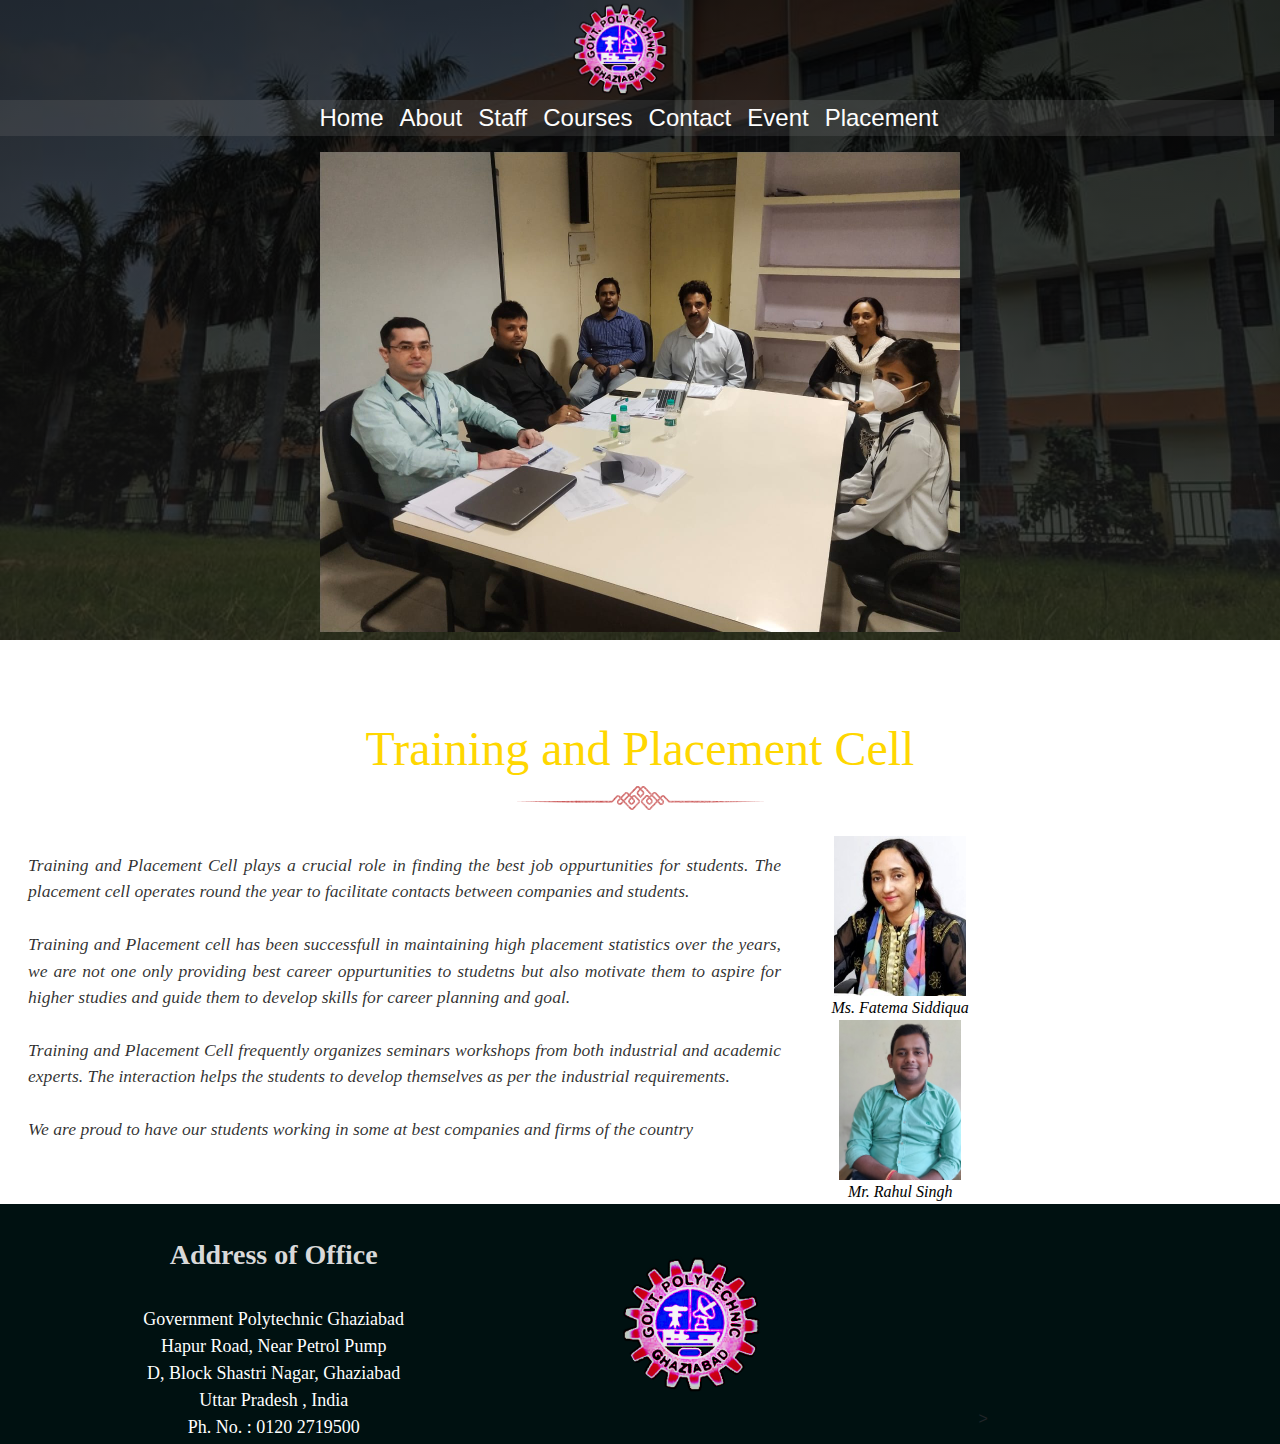
<file: placement.html>
<!doctype html>
<html lang="en">
  <head>
    <!-- Required meta tags -->
    <meta charset="utf-8">
    <meta name="viewport" content="width=device-width, initial-scale=1">

    <!-- Bootstrap CSS -->
    <link href="css/bootstrap.min.css" rel="stylesheet">
    <script src="https://cdn.jsdelivr.net/npm/bootstrap@5.0.2/dist/js/bootstrap.bundle.min.js"></script>

    <link rel="stylesheet" href="style.css">
    <link rel="stylesheet" href="resonsive.css">

    <title>Government Polytechnic Ghaziabad</title>
  </head>
  <body>
     <!-- Navigation -->
     <nav>
        <img src="images/logo.png" alt="">
        <div class="navigation">
            <ul>
                <li><a href="index.html">Home</a></li>
                <li><a href="about.html">About</a></li>
                <li><a href="staff.html">Staff</a></li>
                <li><a href="courses.html">Courses</a></li>
                <li><a href="contact.html">Contact</a></li>
                <li><a href="event.html">Event</a></li>
                <li><a href="placement.html">Placement</a></li>                
            </ul>
          </div>
    </nav>
    <!-- Home -->
    <section id="home">
      <div id="pl-slides" class="carousel slide" data-bs-ride="carousel">
        <div class="carousel-inner">
          <div class="carousel-item active">
            <img src="images/p1.jpeg" class="d-block pl-slides" alt="...">
          </div>
          <div class="carousel-item">
            <img src="images/p2.jpeg" class="d-block pl-slides" alt="...">
          </div>
          <div class="carousel-item">
            <img src="images/p3.jpeg" class="d-block pl-slides" alt="...">
          </div>
          <div class="carousel-item">
            <img src="images/p4.jpeg" class="d-block pl-slides" alt="...">
          </div>
        </div>
      </div>
      </section>
      <h3 style="
font-family: times new roman;
text-align: center;
margin-top: 5rem;
color: gold;
font-size: 3rem;
    ">
      Training and Placement Cell
  </h3>
  <div class="text-center mv">
      <img src="images/img2.png" class="img-responsive fd" alt="line" />
  </div>

  <div class="row" style="margin-top: 2%">
      <div class="col-sm-12" style="width: 117%;
      text-align: center;">
          <div class="col-sm-1"></div>
          <div class="col-sm-10">
              <div class="col-sm-12" style="
    font-family: Georgia, 'Times New Roman', Times, serif;
font-style: italic;
font-size: 1rem;
color: black;
          ">
                  <div class="col-sm-9 train-para"> Training and Placement Cell plays a crucial role in finding the best job oppurtunities for students. The placement cell operates round the year to facilitate contacts between companies and students.<br/><br/> Training and Placement
                      cell has been successfull in maintaining high placement statistics over the years, we are not one only providing best career oppurtunities to studetns but also motivate them to aspire for higher studies and guide them to develop
                      skills for career planning and goal.<br/><br/> Training and Placement Cell frequently organizes seminars workshops from both industrial and academic experts. The interaction helps the students to develop themselves as per the industrial
                      requirements.
                      <br/><br/> We are proud to have our students working in some at best companies and firms of the country

                  </div>
                  <div class="col-sm-2 text-center pl-tea-img" >
                      <div>
                          <div>
                              <img src="images/tea_fatema.jpg" style="height: 160px" />
                          </div>
                          <div class="text-center">
                              Ms. Fatema Siddiqua
                          </div>
                      </div>
                      <div>
                          <img src="images/tea_rahul.jpg" style="height: 160px" />
                      </div>
                      <div class="text-center">
                          Mr. Rahul Singh
                      </div>
                  </div>

              </div>
          </div>
         </div>
         </div>
<!-- footer -->
<footer>
  <div class="row" id="foot1" style="min-height: 240px">
    <div class="col-sm-12 flex-footer" style="display: flex;">
      <div class="col-sm-1"></div>
      <div class="col-sm-3 address" style="
          font-family: 'Times New Roman';
          font-size: 18px;
          color: white;
        ">
        <h3 style="color: #d9d9d9; font-weight: 600">
          <br>Address of Office
        </h3>
        <br>
        Government Polytechnic Ghaziabad<br>
        Hapur Road, Near Petrol Pump<br>
        D, Block Shastri Nagar, Ghaziabad<br>
        Uttar Pradesh , India<br>
        Ph. No. : 0120 2719500<br>
      </div>
      <div class="col-sm-1"></div>
      <div class="col-sm-3">
        <br><br>
        <img src="images/logo.png" style="
            height: 140px;
            width: 140px;
            border-radius: 50%;
            margin-top: 0%;
          ">
      </div>
      <div class="col-sm-1"></div>
      <div class="col-sm-3" style="padding-top: 20px">
        &gt;
        <iframe src="https://www.google.com/maps/embed?pb=!1m18!1m12!1m3!1d3500.4704614980296!2d77.46829421810432!3d28.675570223502984!2m3!1f0!2f0!3f0!3m2!1i1024!2i768!4f13.1!3m3!1m2!1s0x390cf18a012b899f%3A0x5877fd5186901cdc!2sGovernment+Polytechnic+Ghaziabad!5e0!3m2!1sen!2sin!4v1557681922006!5m2!1sen!2sin" style="border: 0" allowfullscreen="" width="80%" height="200px" frameborder="0"></iframe>
      </div>
    </div>
  </div>
</footer>
         </body>
         </html>
</file>
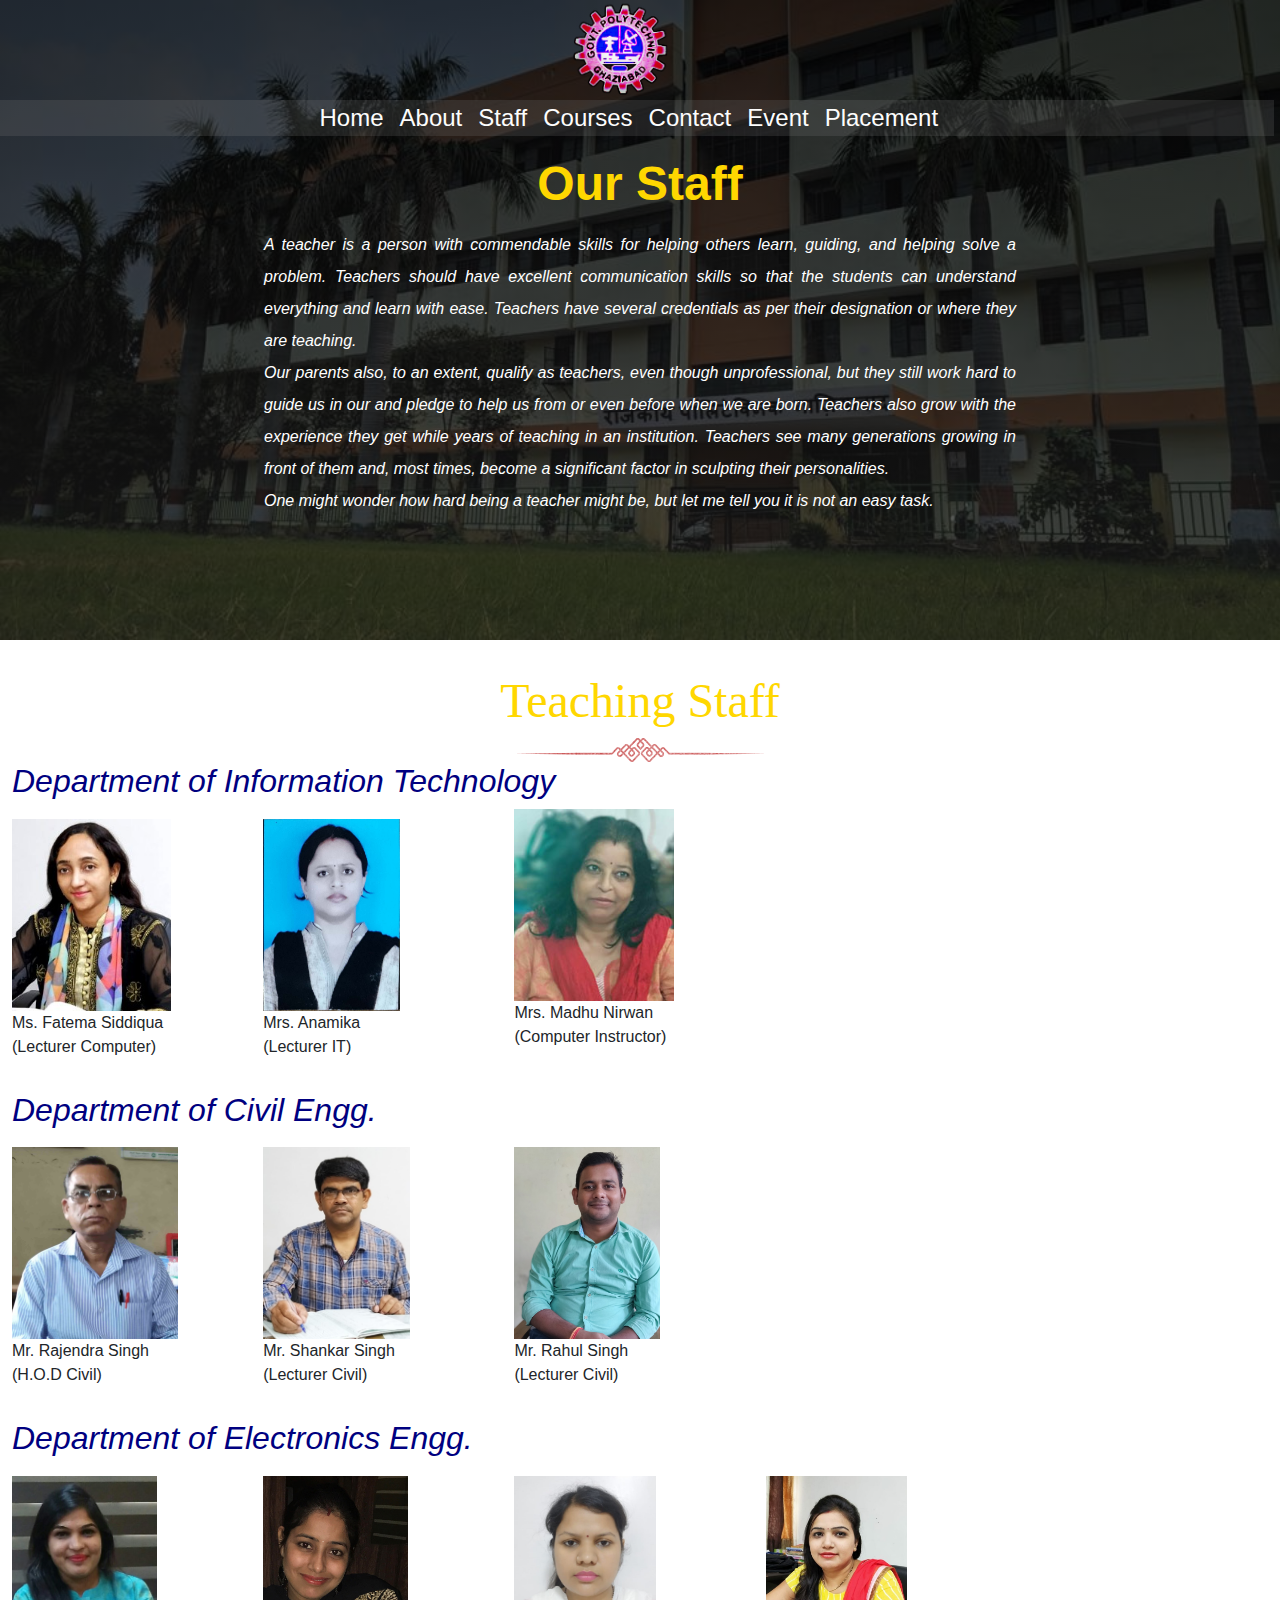
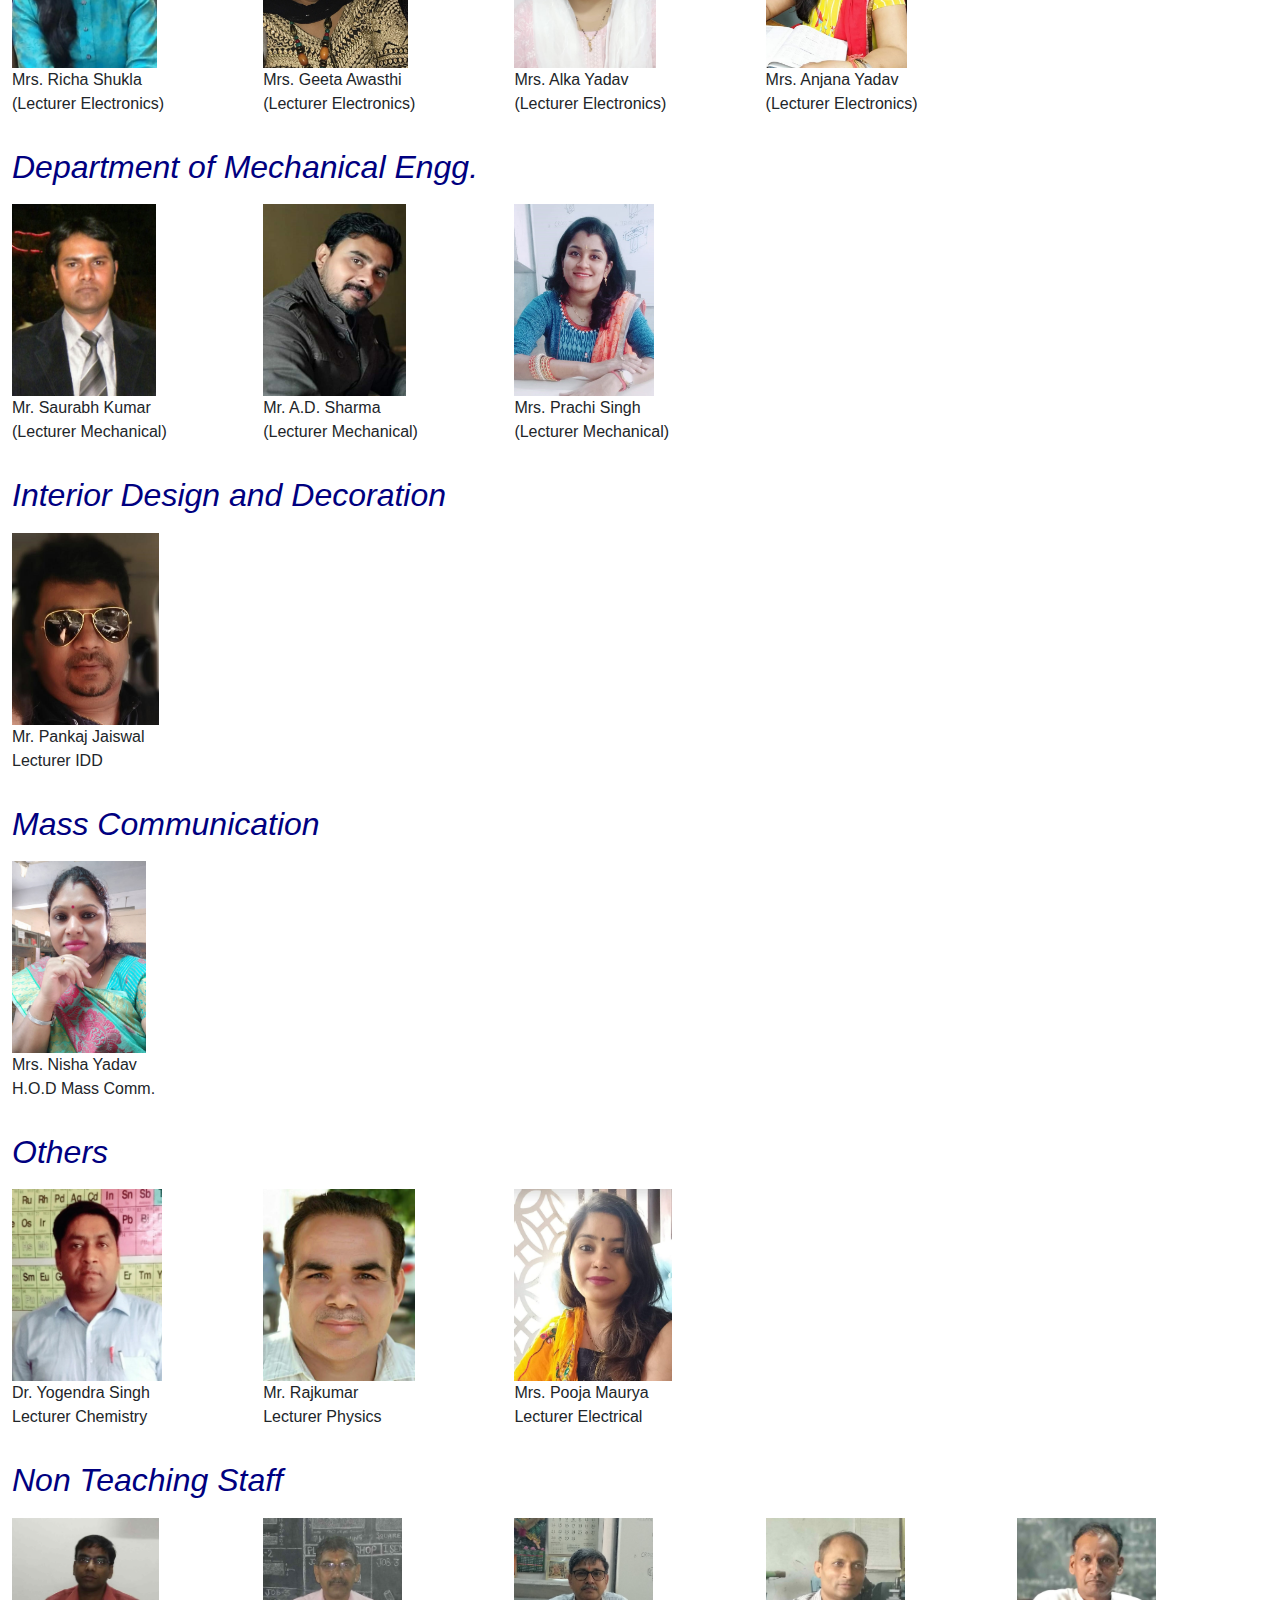
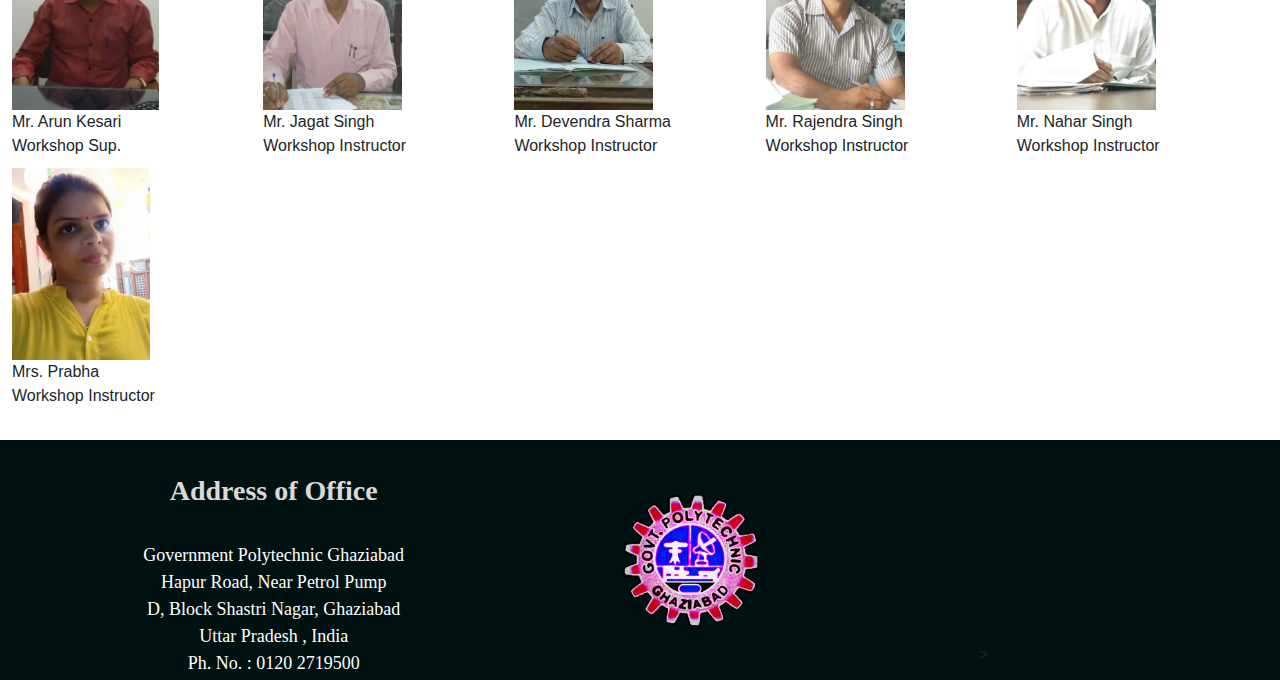
<file: staff.html>
<!doctype html>
<html lang="en">
  <head>
    <!-- Required meta tags -->
    <meta charset="utf-8">
    <meta name="viewport" content="width=device-width, initial-scale=1">

    <!-- Bootstrap CSS -->
    <link href="css/bootstrap.min.css" rel="stylesheet">
    <script src="https://cdn.jsdelivr.net/npm/bootstrap@5.0.2/dist/js/bootstrap.bundle.min.js"></script>

    <link rel="stylesheet" href="style.css">
    <link rel="stylesheet" href="resonsive.css">

    <title>Government Polytechnic Ghaziabad</title>
  </head>
  <body>
    <!-- Navigation -->
    <nav>
        <img src="images/logo.png" alt="">
        <div class="navigation">
            <ul>
                <li><a href="index.html">Home</a></li>
                <li><a href="about.html">About</a></li>
                <li><a href="staff.html">Staff</a></li>
                <li><a href="courses.html">Courses</a></li>
                <li><a href="contact.html">Contact</a></li>
                <li><a href="event.html">Event</a></li>
                <li><a href="placement.html">Placement</a></li>
            </ul>
          </div>
    </nav>
    <!-- Home -->
    <section id="home">
      <div class="heading-s"><h1>Our Staff</h1></div>
      <div class="content-s">
        <i>
            <div class="para">A teacher is a person with commendable skills for helping others learn, guiding, and helping solve a problem. Teachers should have excellent communication skills so that the students can understand everything and learn with ease. Teachers have several credentials as per their designation or where they are teaching.<br>

          Our parents also, to an extent, qualify as teachers, even though unprofessional, but they still work hard to guide us in our and pledge to help us from or even before when we are born. Teachers also grow with the experience they get while years of teaching in an institution. Teachers see many generations growing in front of them and, most times, become a significant factor in sculpting their personalities.<br>
        
          One might wonder how hard being a teacher might be, but let me tell you it is not an easy task.
           </div>
        </i>
      </div>
    </section>
    <h3 style="
font-family: times new roman;
text-align: center;
margin-top: 2rem;
font-size: 3rem;
color: gold;
  ">
    Teaching Staff
</h3>
<div class="text-center mv">
    <img src="images/img2.png" class="img-responsive fd" alt="line" />
</div>

<div class="row img-gallery-row">
        <!-- it department -->
        <h4 style="font-size: 2rem;
        color: navy;
        font-style: italic;">Department of Information Technology</h4>
        <div class="col-sm-12 gallery-teacher">
            <!-- <div class="col-sm-4">
                <div class="col-sm-12">
                    <img src="images/shalumam1.jpg" style="margin-top: 4%; height: 210px" />
                </div>
                <div class="col-sm-12">
                    Mrs. Shalu Verma<br /> (Lecturer Computer)
                </div>
            </div> -->
            <div class="col-sm-4">
                <div class="col-sm-12">
                    <img src="images/tea_fatema.jpg" style="margin-top: 4%; height: 12rem;" />
                </div>
                <div class="col-sm-12">
                    Ms. Fatema Siddiqua<br /> (Lecturer Computer)
                </div>
            </div>
            <div class="col-sm-4">
                <div class="col-sm-12">
                    <img src="images/tea_anamika_mam.jpeg" style="margin-top: 4%; height: 12rem;" />
                </div>
                <div class="col-sm-12">
                    Mrs. Anamika
                    <br /> (Lecturer IT)
                </div>
            </div>
            <div class="col-sm-4">
                <div class="col-sm-12">
                    <img src="images/Madhu_Nirwan1.jpg" style=" height: 12rem; width: 10rem;" />
                </div>
    
                <div class="col-sm-12">
                    Mrs. Madhu Nirwan
                    <br /> (Computer Instructor)
                </div>
            </div>
        </div>
        
    <!-- civil department -->
    <h4 style="font-size: 2rem;
    color: navy;
    font-style: italic;">Department of Civil Engg.</h4>
    <div class="col-sm-12 gallery-teacher">
        <div class="col-sm-4">
            <div class="col-sm-12">
                <img src="images/tea_rajendra.jpg" style="margin-top: 4%; height: 12rem;" />
            </div>
            <div class="col-sm-12">
                Mr. Rajendra Singh<br /> (H.O.D Civil)
            </div>
        </div>
        <div class="col-sm-4">
            <div class="col-sm-12">
                <img src="images/tea_shankar.jpg" style="margin-top: 4%; height:12rem;" />
            </div>

            <div class="col-sm-12">
                Mr. Shankar Singh
                <br /> (Lecturer Civil)
            </div>
        </div>
        <div class="col-sm-4">
            <div class="col-sm-12">
                <img src="images/tea_rahul.jpg" style="margin-top: 4%; height: 12rem;" />
            </div>

            <div class="col-sm-12">
                Mr. Rahul Singh
                <br /> (Lecturer Civil)
            </div>
        </div>
    </div>

    <!-- electronics department -->
    <h4 style="font-size: 2rem;
    color: navy;
    font-style: italic;">Department of Electronics Engg.</h4>
    <div class="col-sm-12 gallery-teacher">
        <div class="col-sm-4">
            <div class="col-sm-12">
                <img src="images/tea_ richa_mam.jpeg" style="margin-top: 4%; height: 12rem;" />
            </div>
            <div class="col-sm-12">
                Mrs. Richa Shukla<br /> (Lecturer Electronics)
            </div>
        </div>
        <!-- <div class="col-sm-4">
            <div class="col-sm-12">
                <img src="images/tea_raman.jpg" style="margin-top: 4%; height: 210px" />
            </div>
            <div class="col-sm-12">
                Mr. V.V Raman<br /> (Lecturer Electronics)
            </div>
        </div>
        <div class="col-sm-4">
            <div class="col-sm-12">
                <img src="images/tea_priyanka.jpg" style="margin-top: 4%; height: 210px" />
            </div>
            <div class="col-sm-12">
                Mrs. Priyanka
                <br /> (Lecturer Electronics)
            </div> -->
        <!-- </div> -->
        <div class="col-sm-4">
            <div class="col-sm-12">
                <img src="images/tea_geeta.jpg" style="margin-top: 4%; height: 12rem;" />
            </div>

            <div class="col-sm-12">
                Mrs. Geeta Awasthi
                <br /> (Lecturer Electronics)
            </div>
        </div>
        <div class="col-sm-4">
            <div class="col-sm-12">
                <img src="images/tea_alka.jpg" style="margin-top: 4%; height: 12rem;" />
            </div>

            <div class="col-sm-12">
                Mrs. Alka Yadav
                <br /> (Lecturer Electronics)
            </div>
        </div>
        <div class="col-sm-4">
            <div class="col-sm-12">
                <img src="images/tea_anjana.jpg" style="margin-top: 4%; height: 12rem;" />
            </div>

            <div class="col-sm-12">
                Mrs. Anjana Yadav
                <br /> (Lecturer Electronics)
            </div>
        </div>
    </div>

    <!-- mechanical department -->
    <h4 style="font-size: 2rem;
    color: navy;
    font-style: italic;">Department of Mechanical Engg.</h4>
    <div class="col-sm-12 gallery-teacher">
        <div class="col-sm-4">
            <div class="col-sm-12">
                <img src="images/tea_saurabh.jpg" style="margin-top: 4%; height: 12rem;" />
            </div>
            <div class="col-sm-12">
                Mr. Saurabh Kumar<br /> (Lecturer Mechanical)
            </div>
        </div>
        <div class="col-sm-4">
            <div class="col-sm-12">
                <img src="images/tea_ads.jpg" style="margin-top: 4%; height: 12rem;" />
            </div>
            <div class="col-sm-12">
                Mr. A.D. Sharma<br /> (Lecturer Mechanical)
            </div>
        </div>
        <div class="col-sm-4">
            <div class="col-sm-12">
                <img src="images/tea_prachi.jpg" style="margin-top: 4%; height: 12rem;" />
            </div>
            <div class="col-sm-12">
                Mrs. Prachi Singh
                <br /> (Lecturer Mechanical)
            </div>
        </div>
    </div>

    <!-- interior design and decoration  -->
    <h4 style="font-size: 2rem;
    color: navy;
    font-style: italic;">Interior Design and Decoration</h4>
    <div class="col-sm-12 gallery-teacher">
        <div class="col-sm-4">
            <div class="col-sm-12">
                <img src="images/tea_panakaj.jpg" style="margin-top: 4%; height: 12rem;" />
            </div>
            <div class="col-sm-12">
                Mr. Pankaj Jaiswal
                <br /> Lecturer IDD
            </div>
        </div>
    </div>

    <!-- mass comm. -->
    <h4 style="font-size: 2rem;
    color: navy;
    font-style: italic;">Mass Communication</h4>
    <div class="col-sm-12 gallery-teacher">
        <div class="col-sm-4">
            <div class="col-sm-12">
                <img src="images/tea_nisha.jpg" style="margin-top: 4%; height: 12rem;" />
            </div>
            <div class="col-sm-12">
                Mrs. Nisha Yadav
                <br /> H.O.D Mass Comm.
            </div>
        </div>
    </div>

    <!-- others -->
    <h4 style="font-size: 2rem;
    color: navy;
    font-style: italic;">Others</h4>
    <div class="col-sm-12 gallery-teacher">
        <div class="col-sm-4">
            <div class="col-sm-12">
                <img src="images/tea_yogendra.jpg" style="margin-top: 4%; height: 12rem;" />
            </div>
            <div class="col-sm-12">
                Dr. Yogendra Singh
                <br /> Lecturer Chemistry
            </div>
        </div>
        <div class="col-sm-4">
            <div class="col-sm-12">
                <img src="images/tea_rajkumar.jpg" style="margin-top: 4%; height: 12rem;" />
            </div>
            <div class="col-sm-12">
                Mr. Rajkumar
                <br /> Lecturer Physics
            </div>
        </div>
        <div class="col-sm-4">
            <div class="col-sm-12">
                <img src="images/tea_pooja_mam.jpeg" style="margin-top: 4%; height: 12rem;" />
            </div>
            <div class="col-sm-12">
                Mrs. Pooja Maurya
                <br /> Lecturer Electrical
            </div>
        </div>
    </div>

    <!-- others -->
    <h4 style="font-size: 2rem;
    color: navy;
    font-style: italic;">Non Teaching Staff</h4>
    <div class="col-sm-12 gallery-teacher">
        <div class="col-sm-4">
            <div class="col-sm-12">
                <img src="images/tea_arun.jpg" style="margin-top: 4%; height: 12rem;" />
            </div>
            <div class="col-sm-12">
                Mr. Arun Kesari
                <br /> Workshop Sup.
            </div>
        </div>

        <div class="col-sm-4">
            <div class="col-sm-12">
                <img src="images/tea_jagat.jpg" style="margin-top: 4%; height: 12rem;" />
            </div>
            <div class="col-sm-12">
                Mr. Jagat Singh
                <br /> Workshop Instructor
            </div>
        </div>

        <div class="col-sm-4">
            <div class="col-sm-12">
                <img src="images/tea_devendra.jpg" style="margin-top: 4%; height: 12rem;" />
            </div>
            <div class="col-sm-12">
                Mr. Devendra Sharma
                <br /> Workshop Instructor
            </div>
        </div>

        <div class="col-sm-4">
            <div class="col-sm-12">
                <img src="images/tea_raj.jpg" style="margin-top: 4%; height: 12rem;" />
            </div>
            <div class="col-sm-12">
                Mr. Rajendra Singh
                <br /> Workshop Instructor
            </div>
        </div>

        <div class="col-sm-4">
            <div class="col-sm-12">
                <img src="images/tea_nahar.jpg" style="margin-top: 4%; height: 12rem;" />
            </div>
            <div class="col-sm-12">
                Mr. Nahar Singh
                <br /> Workshop Instructor
            </div>
        </div>

        <div class="col-sm-4">
            <div class="col-sm-12">
                <img src="images/tea_prabha.jpg" style="margin-top: 4%; height:12rem;" />
            </div>
            <div class="col-sm-12">
                Mrs. Prabha
                <br /> Workshop Instructor
            </div>
        </div>
    </div>
</div>
<!-- footer -->
<footer>
    <div class="row" id="foot1" style="min-height: 240px">
      <div class="col-sm-12 flex-footer" style="display: flex;">
        <div class="col-sm-1"></div>
        <div class="col-sm-3 address" style="
            font-family: 'Times New Roman';
            font-size: 18px;
            color: white;
          ">
          <h3 style="color: #d9d9d9; font-weight: 600">
            <br>Address of Office
          </h3>
          <br>
          Government Polytechnic Ghaziabad<br>
          Hapur Road, Near Petrol Pump<br>
          D, Block Shastri Nagar, Ghaziabad<br>
          Uttar Pradesh , India<br>
          Ph. No. : 0120 2719500<br>
        </div>
        <div class="col-sm-1"></div>
        <div class="col-sm-3">
          <br><br>
          <img src="images/logo.png" style="
              height: 140px;
              width: 140px;
              border-radius: 50%;
              margin-top: 0%;
            ">
        </div>
        <div class="col-sm-1"></div>
        <div class="col-sm-3" style="padding-top: 20px">
          &gt;
          <iframe src="https://www.google.com/maps/embed?pb=!1m18!1m12!1m3!1d3500.4704614980296!2d77.46829421810432!3d28.675570223502984!2m3!1f0!2f0!3f0!3m2!1i1024!2i768!4f13.1!3m3!1m2!1s0x390cf18a012b899f%3A0x5877fd5186901cdc!2sGovernment+Polytechnic+Ghaziabad!5e0!3m2!1sen!2sin!4v1557681922006!5m2!1sen!2sin" style="border: 0" allowfullscreen="" width="80%" height="200px" frameborder="0"></iframe>
        </div>
      </div>
    </div>
  </footer>
</body>
</html>
</file>
<file: style.css>
*{
    margin: 0;
    padding: 0;
    box-sizing: border-box;
}

body{
    font-family: Arial, Helvetica;
}

/* Global tags */
h1{
    font-size: 2.5rem;
    font-weight: 700;
    color: rgb(35, 35, 85);
}
span{
    font-size: 1rem;
    color: #fff;
}
h6{
    font-size: 1.1rem;
    color: rgb(24, 24, 49);
}
/* Navigation */

nav {

    position: absolute;
    width: 97vw;
    display: flex;
    flex-direction: column;
    align-items: center;
    justify-content: space-between;

}
nav img {
    width: 6rem;
    cursor: pointer;
}
nav .navigation ul{
    display: flex;
    justify-content: center;
    align-items: center;
    background-color: #84848433;
    width: 100vw;
    padding-left: 0rem;
    margin-top: 0.3rem;
}
nav .navigation ul li{
    list-style: none;
    margin-left: 2rem;
}
nav .navigation ul li a{
    text-decoration: none;
    color: rgb(253, 253, 253);
    font-size: 1.2rem;
    font-weight: 443;
    transition: 0.3s ease;
}
nav .navigation ul li a:hover{
     color:gold;
}

/* Home */

#home{
    background-image: linear-gradient(rgba(0, 0, 0, 0.78),rgba(30, 30, 30, 0.7)),url("images/background.jpg");
    width: 100%;
    height: 40rem;
    background-repeat: no-repeat;
    background-size: cover;
    background-position: center;
    display: flex;
    flex-direction: column;
    justify-content: center;
    align-items: center;
    text-align: center;
    padding-top: 4rem;
}

#home h2{
    color: #fff;
    font-size: 2.2rem;
    letter-spacing: 0.1rem;
}
#home p{
    width: 54rem;
    color: #fff;
    font-size: 1.1rem;
    line-height: 2rem;
}
#home .btn{
    margin-top: 2rem; 
}
#home a{
    text-decoration: none;
    font-size: 1rem;
    padding: 0.7rem 1rem;
    font-weight: 600;
    border-radius: 0.4rem
}
#home a.blue{
    color: white;
    background-color: #66655f;
    transition: 0.5s ease;
}
#home a.blue:hover{
    color:#1c67f4 ;
    background-color: #ffffff;
}
#home a.yellow{
    color: #ffffff;
    background-color:#1a8038;
    transition: 0.5s ease;
}
#home a.yellow:hover{
    color: #1a8038;
    background-color:#ffffff;
}
/* features */
#features{
    padding: 1rem 1rem 0 1rem;
    text-align: center;
}
#features h1{
    color: gold;
    margin-top: 2rem;
    margin-bottom: 0.3rem;
    font-size: 3rem;
}
#features p{
    padding: 0.8rem;
    color: gray;
}
#features .fea-box{
    background-color: rgb(240, 240, 240);
    text-align: center;
    width: 50vh;
    padding: 0.6rem;
    margin-top: 0.7rem;
    display: inline-block;
    margin-left: 2vh;
    border-radius: 0.5rem;
}
#features .fea-box img{
    height: 6vh;
    width: 6vh;
}
#features .fea-box h3{
    font-size: 1.7rem;
    font-weight: 600;
    color: rgba(19, 130, 62, 0.72);
    padding: 0.3rem 0 0.3rem 0;
}
#features .fea-box p{
    font-size: 1.2rem;
    font-weight: 300;
    color: gray;
    line-height: 1.7rem;
    letter-spacing: 0.05rem;
}

/* Course */
#course{
        height: 20.5rem;
        width: 98vw;
        background-color: rgb(255, 255, 255);
        display: flex;
        flex-direction: column;
        justify-content: center;
        align-items: center;
        text-align: justify;
        margin-left: 1rem;
        margin-top: 8rem;
        padding: 1rem;
}
#course h1{
    color: gold;
    margin-top: -7rem;
    margin-bottom: 0.3rem;
    font-size: 3rem;
}
#course .course{
    height: 11rem;
    padding: 1rem;
}
#course .course p{
    color: grey;
    line-height: 1.5rem;
    letter-spacing: 0.1rem;
}
#course .btns{
    margin-top: 1rem;   
}
#course a{
    text-decoration: none;
    font-size: 1.2rem;
    padding: 0.5rem;
    background-color: gold;
    font-weight: 600;
    color: white;
}
#course a.btn{
    color: #ffffff;
    background-color:gold;
    transition: 0.5s ease;
}
#course a.btn:hover{
    color: gold;
    border: 1px solid gold;
    border-radius: 0;
    background-color:#ffffff;
}

/* Events */
#events{
    width: 100%;
    margin-top: 1vh;
    text-align: center;
}
#events h1{
    color: gold;
    margin-top: 1rem;
    margin-bottom: 1.3rem;
    font-size: 3rem;
}
.slide{
    height: 100vh;
}

/* principal */
#prince-msg{
    height: 57rem;
    width: 100vw;
    padding-top: 3rem;
}
.pl-img{
    height: fit-content;
    width: 25rem;
    padding: 0rem 1rem;
    float: left;
}
.pr-msg{
    background-color: gold;
    height: 3rem;
    padding: 0.7rem 0;
    color: white;
    font-weight: 600;
    text-align: center;
    margin-bottom: 1rem;
    width: 21.7rem;
    margin-left: 0.4rem;
}
.pr-img{
    height: 24.1rem; 
}
.pr-img img{
    height: 24.1rem;
    width: 22.7rem;
}
.pl-content{
    float: left;
    width: 59rem;
    padding: 1rem 3rem;
    height: 31rem;
    text-align: justify;
}
.pl-content h5{
    font-size: 1.5rem;
  }


/* Notice board */

#container-change {
    padding: 2rem;
    height: 39rem;
    background-repeat: no-repeat;
    background-size: cover;
    background-position: center;
    display: flex;
    flex-direction: row;
    justify-content: center;
    align-items: center;
    text-align: center;
    background-image: linear-gradient(rgba(0, 0, 0, 0.78),rgba(30, 30, 30, 0.7)),url("images/bg.jpg");
}
#noti1 {
    background: rgba(223, 223, 222, 0.9);
    height: fit-content;
    width: 21rem;
}
#notice {
    text-align: center;
    padding: 1rem 0;
    background-color: #aca9a9;
}

.img-gallery-homepage > * {

    margin-left: 0rem;
    padding-top: 0.9rem;
}
a {
    text-decoration: none;
}
img {
    border: none;
}
.img-gallery-homepage {
    width: 27rem;
    margin: 1rem 3rem;
}
#gl-img {
    height: 6rem;
    width: auto;
}

/* footer */
#foot1 {
    min-height: 100px;
    background: #001111;
    text-align: center;
}
.row {
    margin-right: 0px;
    margin-left: 0px;
  }

  /* About us */
  .home {
    background-image: linear-gradient(rgba(0, 0, 0, 0.78),rgba(30, 30, 30, 0.7)),url("images/background.jpg");
    width: 100%;
    height: 75rem;
    background-repeat: no-repeat;
    background-size: cover;
    background-position: center;
    display: flex;
    flex-direction: column;
    justify-content: center;
    align-items: center;
    text-align: center;
  }
.heading h1{
        color: gold;
        margin-top: -3rem;
        margin-bottom: 1rem;
}
.content {
    height: 44rem;
    width: 77rem;
  }
.content p {
    padding: 1rem;
    color: white;
    text-align: justify;
    letter-spacing: 0.1rem;
    line-height: 2rem;
  }

/* Staff */

.heading-s h1 {
    color: gold;
    margin-top: 4rem;
    margin-bottom: 0rem;
    font-size: 3rem;
  }
.content-s{
        height: 25rem;
        width: 49rem;
}
.content-s .para {
    text-align: justify;
    font-family: Verdana, Geneva, sans-serif;
    font-size: 1rem;
    line-height: 2rem;
    text-decoration: none;
    padding: 1rem;
    color: white;
}
.text-center {
    text-align: center;
}
.fd {
    display: inline-block;
}
.img-gallery-row {
    width: 100vw;
    margin: 0 auto;
}
.gallery-teacher {
    display: flex;
    flex-direction: row;
    margin-bottom: 2rem;
    flex-wrap: wrap;
  }
.gallery-teacher > * {
    width: 20%;
    padding: 0;
    margin: 0;
}
/* Contact us */
.container{
    background-color: rgba(100, 100, 100, 0.2);
    height: 69vh;
    width:122vh;
}
.col1{
    color: white;
    text-align: left;
    font-size: 1.1rem;
    padding: 1rem;
}
.col2{
    color: white;
    font-size: 1rem;
    width: 39rem;
}
.txt{
    width: 37rem;
    background-color: rgba(184, 188, 199, 0.19);
    border: 2px solid rgba(255, 255, 255, 0.67);
    color: white;
    height: 2.5rem;
    margin-left: 1rem;
    padding: .6rem;
}
#txt{
    width: 37rem;
    background-color: rgba(184, 188, 199, 0.19);
    border: 2px solid rgba(255, 255, 255, 0.67);
    color: white;
    height: 2.5rem;
    margin-left: 1rem;
    padding: .6rem;
}
.bttn{
        height: 2rem;
        width: 6rem;
        background-color: gold;
        text-align: center;
        color: white;
        font-size: 1rem;
        border: 2px solid goldenrod;
        margin-left: 1rem;
}
.bttn:hover{
    height: 2rem;
    width: 6rem;
    background-color: rgb(255, 255, 255);
    text-align: center;
    color: gold;
    font-size: 1rem;
    border: 2px solid goldenrod;
    margin-left: 1rem;
}
.b{
    padding-left: 24rem;
}

/* Courses */
.home-courses{
    background-image: linear-gradient(rgba(0, 0, 0, 0.78),rgba(30, 30, 30, 0.7)),url("images/background.jpg");
    width: 100%;
    height: 40rem;
    background-repeat: no-repeat;
    background-size: cover;
    background-position: center;
    display: flex;
    flex-direction: column;
    justify-content: center;
    align-items: center;
    text-align: center;
    padding-top: 4rem;
}
.courses{
    width: 100%;
    height: 68vh;
    margin-top: 17vh;
    text-align: center;
}
.courses table{
    margin: 1rem auto;
    width:92%;
    background-color: rgba(102, 101, 95, 0.615);
    border: 1px solid black ;
}
.style1 {
    font-size: .9rem;
    color:white;
}
.para{
    text-align: justify;
    font-family: Verdana, Geneva, sans-serif;
    font-size: 1rem;
    line-height: 2rem;
    text-decoration: none;
    padding: 1rem 3rem;
}

/* Event */
#event{
        width: 100%;
        height: 27rem;
        margin-top: 1rem;
        text-align: center;
}
.slides{
    height: 42rem;
    width: 100%
}
.carousel-inner {
    position: relative;
    width: 100%;
    overflow: hidden;
    padding: 2rem;
    padding-top: 1rem;
  }
#home-e{
    background-image: linear-gradient(rgba(0, 0, 0, 0.78),rgba(30, 30, 30, 0.7)),url("images/background.jpg");
    width: 100%;
    height: 63rem;
    background-repeat: no-repeat;
    background-size: cover;
    background-position: center;
    display: flex;
    flex-direction: column;
    justify-content: center;
    align-items: center;
    text-align: center;
    padding-top: 42px;
}
#home-e h1{
    color: gold;
    margin-top: -9rem;
    font-size: 3rem;
    text-align: center;
}

/* Gallery */
#a{
    border: 4px blue double;
    color: rgb(46, 231, 255);
    text-align: center;
    width: 18rem;
    margin: 2rem auto;
}
.box{
    height: 100%;
    width: 100%;
    padding: 1rem 4rem;
    text-align: justify;
}
#img{
    height: 14rem;
    width: 15rem;
    border: 2px blue groove;
    margin-bottom: 1rem;
}
/* Placement */
#pl-slides{
    height: 32rem;
    width: auto;
    margin-top: 5rem;
}
.pl-slides{
    width: auto;
    height: 30rem;
}
.train-para{
float: left;
font-size: 1.1rem;
color: rgba(0, 0, 0, 0.81);
text-align: justify;
padding: 1rem;
}
.pl-tea-img{
margin-left: 1rem;
float: left;
font-size: 1rem;
}
</file>
<file: resonsive.css>
@media(max-width:1476px){
  .heading h1 {
      color: gold;
      margin-top: -4rem;
    }
    .content {
      height: 60rem;
      width: 94%;
    }
    .content p {
      padding: 1rem;
      color: white;
      text-align: justify;
      letter-spacing: 0.1rem;
      line-height: 2rem;
    }
    .home {
      background-image: linear-gradient(rgba(0, 0, 0, 0.78),rgba(30, 30, 30, 0.7)),url("images/background.jpg");
      width: 100%;
      height: 96rem;
      background-repeat: no-repeat;
      background-size: cover;
      background-position: center;
      display: flex;
      flex-direction: column;
      justify-content: center;
      align-items: center;
      text-align: center;
    }
    /* courses */
    .courses {
      width: 100%;
      height: 68vh;
      margin-top: 2vh;
      text-align: center;
    }
    .home-courses {
      background-image: linear-gradient(rgba(0, 0, 0, 0.78),rgba(30, 30, 30, 0.7)),url("images/background.jpg");
      width: 100%;
      height: 51rem;
      background-repeat: no-repeat;
      background-size: cover;
      background-position: center;
      display: flex;
      flex-direction: column;
      justify-content: center;
      align-items: center;
      text-align: center;
      padding-top: 4rem;
    }
}
@media(max-width:1345px){
    #prince-msg {
        height: 66rem;
        width: 100vw;
        padding-top: 3rem;
      }
      nav .navigation ul {
        display: flex;
        justify-content: center;
        align-items: center;
        background-color: #84848433;
        width: 102vw;
        padding-left: 0rem;
        margin-top: 0.3rem;
      }
      nav .navigation ul li {
        list-style: none;
        margin-left: 1rem;
      }
      nav .navigation ul li a {
        text-decoration: none;
        color: rgb(253, 253, 253);
        font-size: 1.5rem;
        font-weight: 500;
        transition: 0.3s ease;
      }
      /* courses */
      .home-courses {
        background-image: linear-gradient(rgba(0, 0, 0, 0.78),rgba(30, 30, 30, 0.7)),url("images/background.jpg");
        width: 100%;
        height: 61rem;
        background-repeat: no-repeat;
        background-size: cover;
        background-position: center;
        display: flex;
        flex-direction: column;
        justify-content: center;
        align-items: center;
        text-align: center;
        padding-top: 4rem;
      }
      .courses {
        width: 100%;
        height: 68vh;
        margin-top: -17vh;
        text-align: center;
      }
}
@media(max-width:986px) {
  html{
      font-size: 80%;
  }
  .courses {
    width: 100%;
    height: 68vh;
    margin-top: 8vh;
    text-align: center;
  }
  .home-courses {
    background-image: linear-gradient(rgba(0, 0, 0, 0.78),rgba(30, 30, 30, 0.7)),url("images/background.jpg");
    width: 100%;
    height: 72rem;
    background-repeat: no-repeat;
    background-size: cover;
    background-position: center;
    display: flex;
    flex-direction: column;
    justify-content: center;
    align-items: center;
    text-align: center;
    padding-top: 4rem;
  }
}
@media(max-width:700px){
    html{
        font-size: 60%;
    }
    #home {
      background-image: linear-gradient(rgba(0, 0, 0, 0.78),rgba(30, 30, 30, 0.7)),url("images/background.jpg");
      width: 100%;
      height: 79rem;
      background-repeat: no-repeat;
      background-size: cover;
      background-position: center;
      display: flex;
      flex-direction: column;
      justify-content: center;
      align-items: center;
      text-align: center;
      padding-top: 4rem;
    }
      #home h2 {
        color: #fff;
        font-size: 2.2rem;
        letter-spacing: 0.1rem;
      }
      #home p {
        width: 28rem;
        color: #fff;
        font-size: 1.5rem;
        line-height: 2rem;
        text-align: justify;
      }
      #home a {
        text-decoration: none;
        font-size: 1.4rem;
        padding: 0.7rem 1rem;
        font-weight: 600;
        border-radius: 0.4rem;
      }
      nav .navigation ul {
        display: flex;
        justify-content: center;
        align-items: center;
        background-color: #84848433;
        width: 102vw;
        padding-left: 0rem;
        margin-top: 0.3rem;
      }
      nav .navigation ul li {
        list-style: none;
        margin-left: 1rem;
      }
      nav .navigation ul li a {
        text-decoration: none;
        color: rgb(253, 253, 253);
        font-size: 1.3rem;
        font-weight: 600;
        transition: 0.3s ease;
      }
      #features h1 {
        color: gold;
        margin-top: 2rem;
        margin-bottom: 0.3rem;
        font-size: 4rem;
      }
      #features p {
        padding: 0.8rem;
        color: gray;
        font-size: 1.3rem;
      }
      #features .fea-box {
        background-color: rgb(225, 225, 225);
        text-align: center;
        padding: 0.6rem;
        margin-top: 0.7rem;
        display: inline-block;
        margin-left: 0vh;
        border-radius: 0.5rem;
        width: 34rem;
      }
      #features .fea-box h3 {
        font-size: 2rem;
        font-weight: 600;
        color: rgba(19, 130, 62, 0.72);
        padding: 0.3rem 0 0.3rem 0;
      }
      #features .fea-box p {
        font-size: 1.5rem;
        font-weight: 300;
        color: #646363;
        line-height: 1.7rem;
        letter-spacing: 0.05rem;
        width: 32rem;
      }
      #course h1 {
        color: gold;
        margin-top: -7rem;
        margin-bottom: 0.3rem;
        font-size: 4rem;
      }
      #course .course p {
        color: grey;
        line-height: 1.6rem;
        letter-spacing: 0.1rem;
        font-size: 1.4rem;
      }
      #course .btns {
        margin-top: 8rem;
      }
      .slide {
        height: 41vh;
      }
      .pr-msg {
        background-color: gold;
        height: 3rem;
        padding: 0.3rem 0;
        color: white;
        font-weight: 600;
        text-align: center;
        margin-bottom: 1rem;
        width: 21.7rem;
        margin-left: 0.4rem;
        font-size: 1.6rem;
      }
      #prince-msg {
        height: 59vh;
        width: 100vw;
        padding-top: 3rem;
      }
      .pl-content {
        float: left;
        width: 42rem;
        padding: 1rem 2rem;
        height: fit-content;
        text-align: justify;
      }
      .pl-content h5{
        font-size: 1.5rem;
      }
      .pl-content p{
            color: gray;
            font-size: 1.5rem;
            letter-spacing: 0.1rem;
            line-height: 1.8rem;
      }
      #container-change {
        padding: 2rem;
        height: fit-content;
        background-repeat: no-repeat;
        background-size: cover;
        background-position: center;
        display: flex;
        flex-direction: column;
        justify-content: center;
        align-items: center;
        text-align: center;
        background-image: linear-gradient(rgba(0, 0, 0, 0.78),rgba(30, 30, 30, 0.7)),url("images/bg.jpg");
      }
      /* About */
      .content {
        height: 57rem;
        width: 100vw;
      }
      .content p {
        padding: 1rem;
        color: white;
        text-align: justify;
        letter-spacing: 0.1rem;
        line-height: 2rem;
        font-size: 1.5rem;
      }
      /* Staff */
      .heading-s h1 {
        color: gold;
        margin-top: -1rem;
        margin-bottom: 0rem;
        font-size: 4rem;
      }
      .content-s {
        height: 53rem;
        width: 33rem;
      }
      .content-s .para {
        text-align: justify;
        font-family: Verdana, Geneva, sans-serif;
        font-size: 1.5rem;
        line-height: 2.5rem;
        text-decoration: none;
        padding: 1rem;
        color: white;
      }
      /* courses */
      .para {
        text-align: justify;
        font-family: Verdana, Geneva, sans-serif;
        font-size: 1.2rem;
        line-height: 3rem;
        text-decoration: none;
        padding: 1rem 3rem;
        letter-spacing: .1rem;
      }
      .style1 {
        font-size: 1.1rem;
        color: white;
      }
      /* contact */
      .col1 {
        color: white;
        text-align: left;
        font-size: 1.6rem;
        padding: 1rem;
      }
      .col2 {
        color: white;
        font-size: 1.6rem;
        width: 29rem;
      }
      .txt {
        width: 28rem;
        background-color: rgba(184, 188, 199, 0.19);
        border: 2px solid rgba(255, 255, 255, 0.67);
        color: white;
        height: 3.2rem;
        margin-left: 1rem;
        padding: 1rem;
      }
      #txt {
        width: 28rem;
        background-color: rgba(184, 188, 199, 0.19);
        border: 2px solid rgba(255, 255, 255, 0.67);
        color: white;
        height: 3.2rem;
        margin-left: 1rem;
        padding: 0 .9rem;
      }
      .b {
        padding-left: 12rem;
      }
      .bttn {
        height: 3rem;
        width: 7rem;
        background-color: gold;
        text-align: center;
        color: white;
        font-size: 1.4rem;
        border: 2px solid goldenrod;
        margin-left: 1rem;
      }
      .bttn:hover{
        height: 3rem;
        width: 7rem;
        background-color: rgb(255, 255, 255);
        text-align: center;
        color: gold;
        font-size: 1.4rem;
        border: 2px solid goldenrod;
        margin-left: 1rem;
      }
      
#home h3{
  font-family: times new roman;
  text-align: center;
  margin-top: -20rem;
  color: gold;
  font-weight: bold;
  font-size: 3rem;

}
      /* placement */
      #pl-slides {
        height: 32rem;
        width: auto;
        margin-top: -24rem;
      }
     
}
@media(max-width:643px){
  #prince-msg {
    height: 95vh;
    width: 100vw;
    padding-top: 3rem;
  }
  .flex-footer{
    display: flex;
    flex-direction: row;
    flex-wrap: wrap;
  }
  #home {
    background-image: linear-gradient(rgba(0, 0, 0, 0.78),rgba(30, 30, 30, 0.7)),url("images/background.jpg");
    width: 100%;
    height: 84rem;
    background-repeat: no-repeat;
    background-size: cover;
    background-position: center;
    display: flex;
    flex-direction: column;
    justify-content: center;
    align-items: center;
    text-align: center;
    padding-top: 4rem;
  }
}
@media(max-width:500px){
  #noti1 {
    background: rgba(223, 223, 222, 0.9);
    height: 19rem;
    width: 21rem;
  }
  #prince-msg {
    width: 100vw;
    padding-top: 3rem;
    height: 105vh;
  }
  .flex-footer{
    display: flex;
    flex-direction: column;
    flex-wrap: nowrap;
    align-items: center;
  }
    .pl-content {
        float: left;
        width: 35rem;
        padding: 1rem 2rem;
        height: fit-content;
        text-align: justify;
      } 
      .home {
        background-image: linear-gradient(rgba(0, 0, 0, 0.78),rgba(30, 30, 30, 0.7)),url("images/background.jpg");
        width: 100%;
        height: 122rem;
        background-repeat: no-repeat;
        background-size: cover;
        background-position: center;
        display: flex;
        flex-direction: column;
        justify-content: center;
        align-items: center;
        text-align: center;
      }
      #home {
        background-image: linear-gradient(rgba(0, 0, 0, 0.78),rgba(30, 30, 30, 0.7)),url("images/background.jpg");
        width: 100%;
        height: 84rem;
        background-repeat: no-repeat;
        background-size: cover;
        background-position: center;
        display: flex;
        flex-direction: column;
        justify-content: center;
        align-items: center;
        text-align: center;
        padding-top: 4rem;
      }
      .content {
        height: 73rem;
        width: 90%;
margin-top: -13rem;
      }
      .heading h1 {
  color: gold;
  margin-top: -17rem;
}
      .gallery-teacher {
        display: flex;
        flex-direction: column;
        margin-bottom: 2rem;
      }
      /* courses */
      .courses {
        width: 100%;
        height: 68vh;
        margin-top: -30vh;
        text-align: center;
      }
      .home-courses{
        background-image: linear-gradient(rgba(0, 0, 0, 0.78),rgba(30, 30, 30, 0.7)),url("images/background.jpg");
        width: 100%;
        height: 107rem;
        background-repeat: no-repeat;
        background-size: cover;
        background-position: center;
        display: flex;
        flex-direction: column;
        justify-content: center;
        align-items: center;
        text-align: center;
        padding-top: 4rem;
      }
      /* placement */
      #pl-slides {
        height: 32rem;
        width: auto;
        margin-top: -24rem;
        padding: 3rem;
      }
      .pl-slides{
      height: 39rem;
      width: 45rem;
      }
      .train-para{
        float: left;
font-size: 1.6rem;
color: rgba(0, 0, 0, 0.81);
text-align: justify;
padding: 1rem;
      }
      .pl-tea-img{
margin-left: 1rem;
float: left;
font-size: 1rem;
}
}
@media(max-width:400px){
  .flex-footer{
    display: flex;
    flex-direction: column;
    flex-wrap: nowrap;
    align-items: center;
  }
}
</file>
